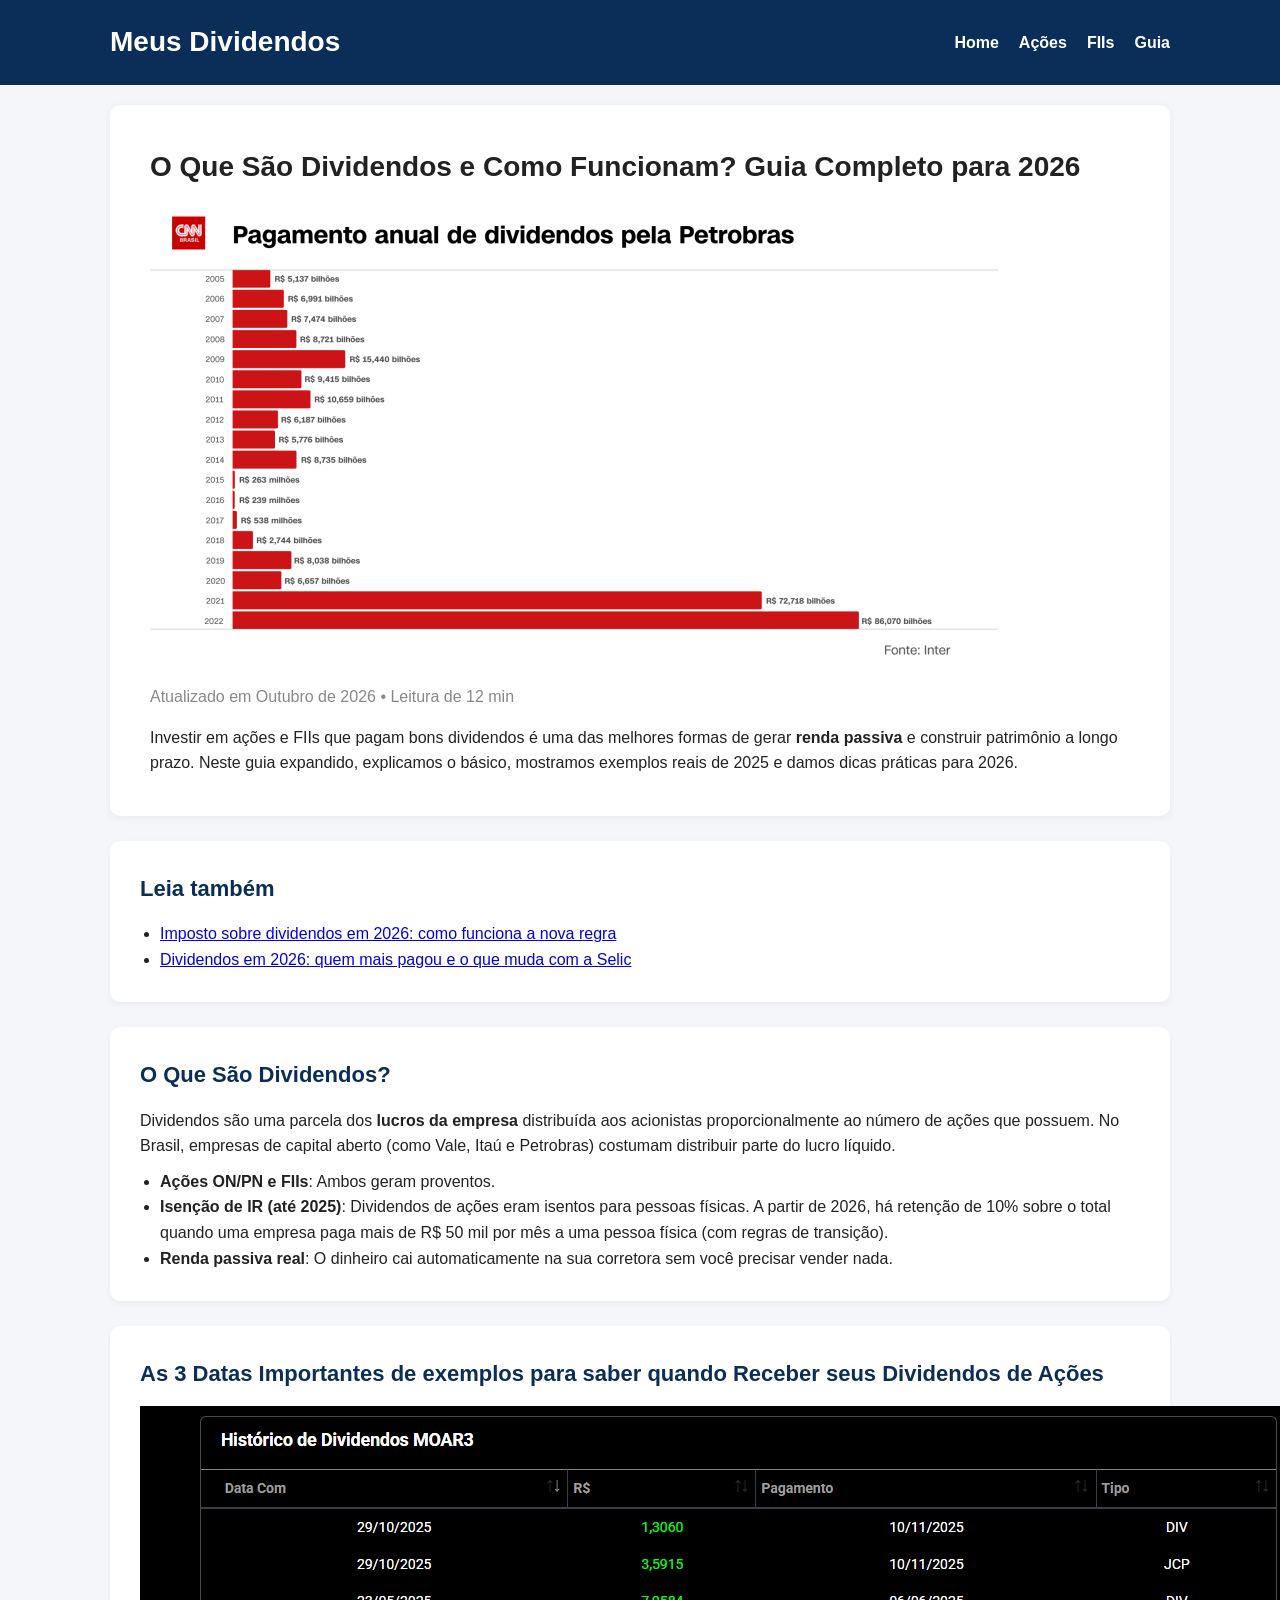
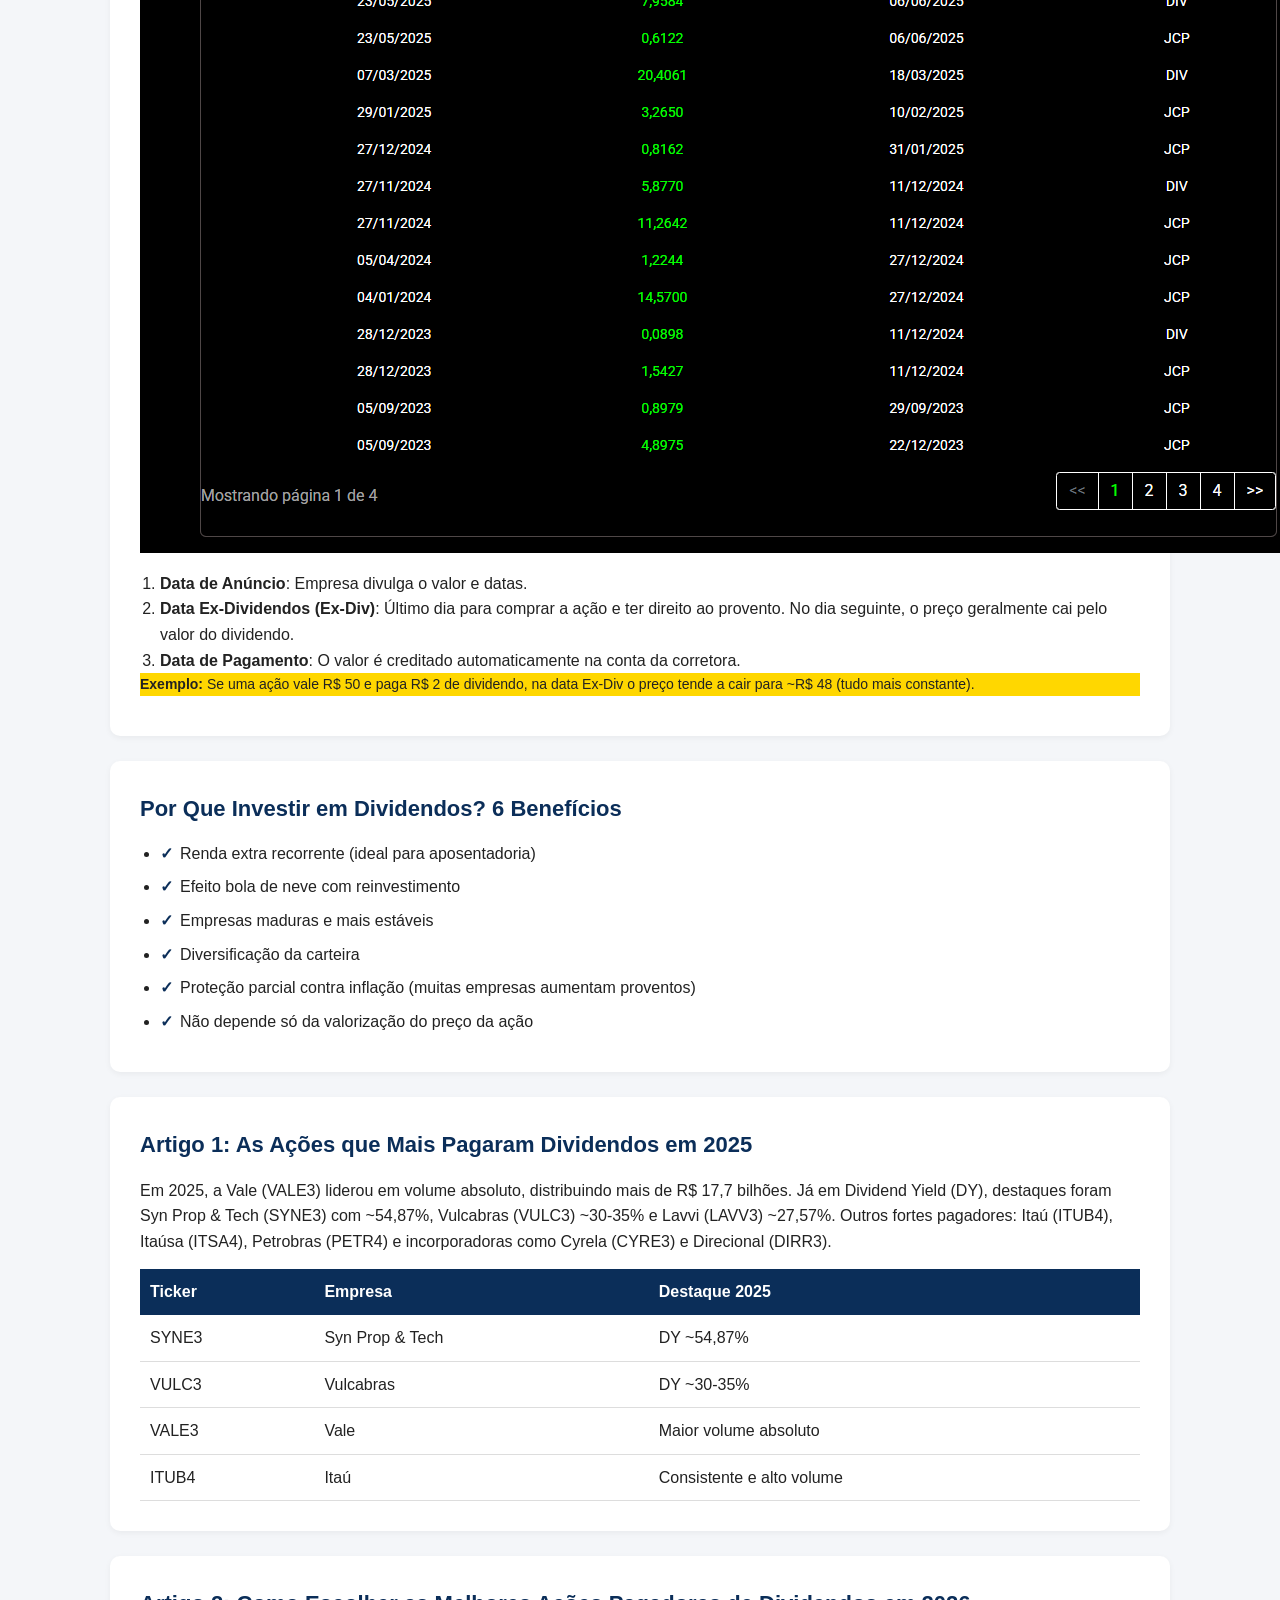
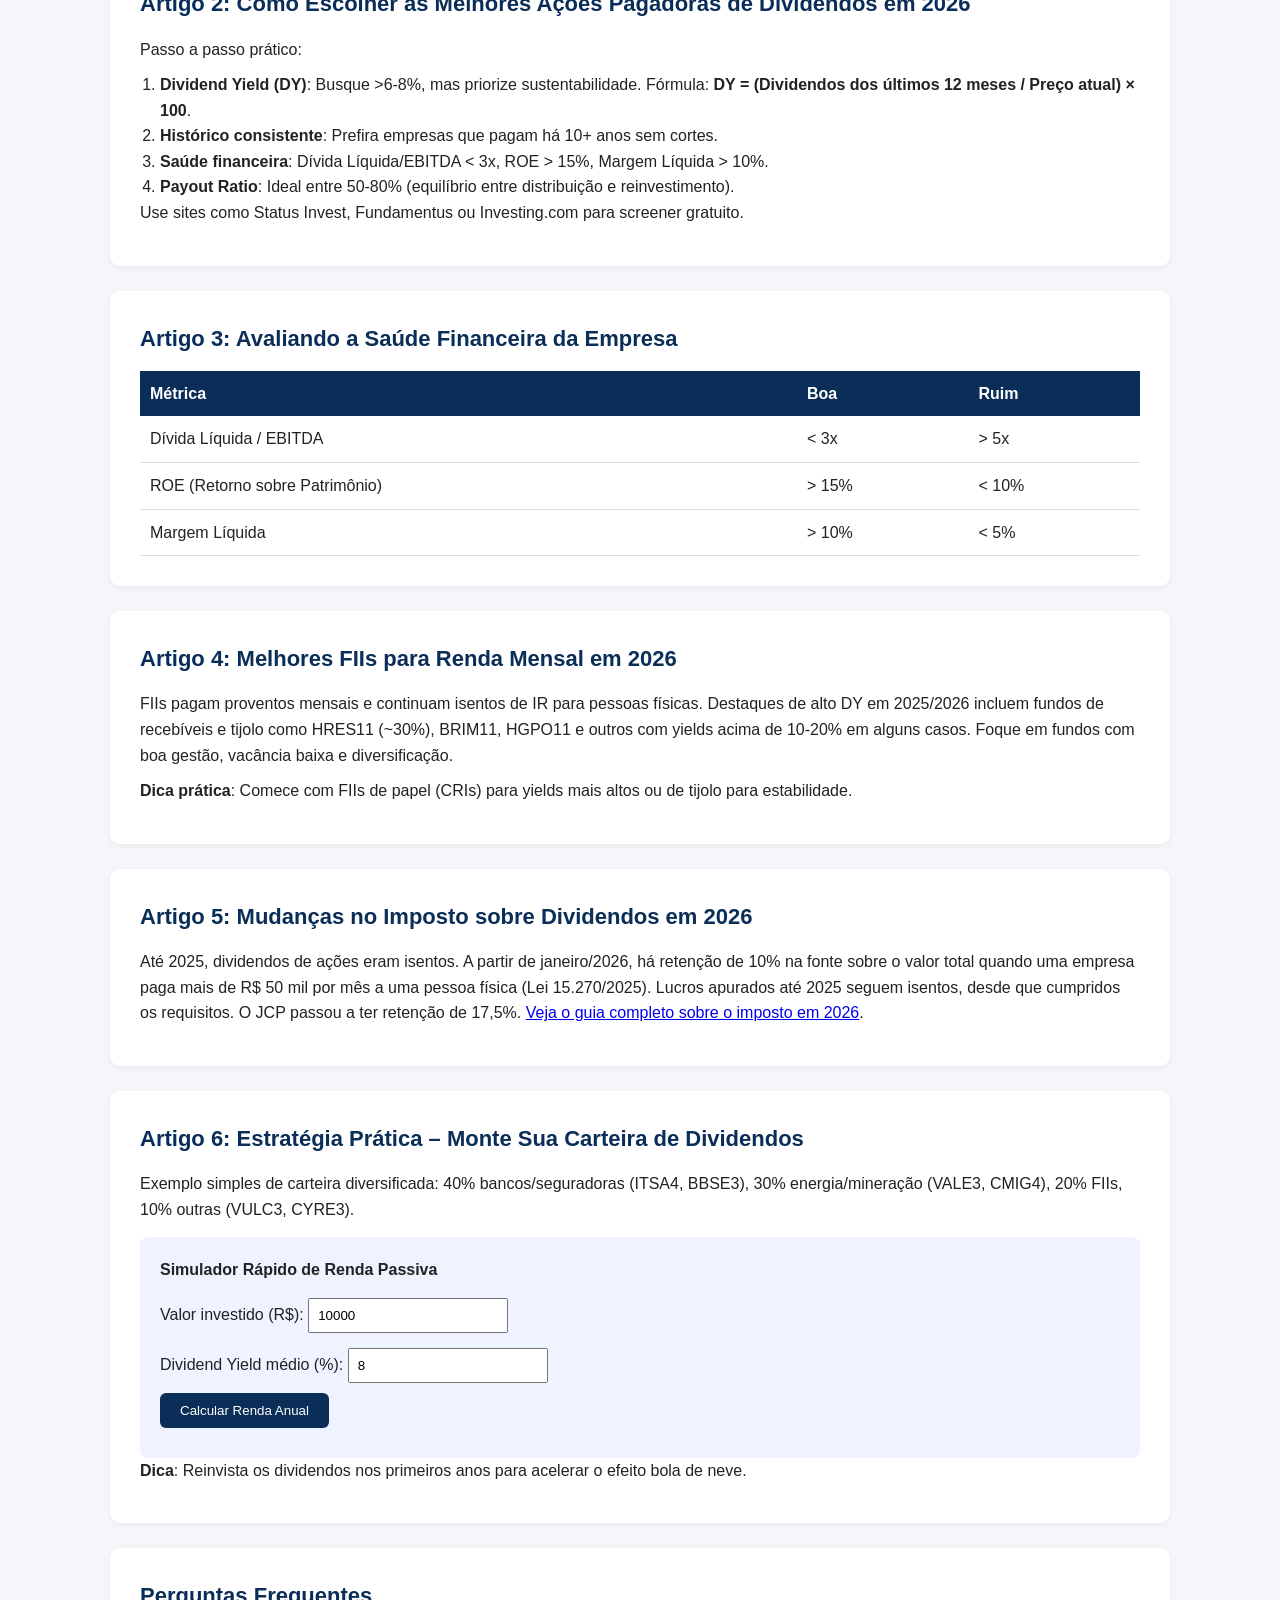
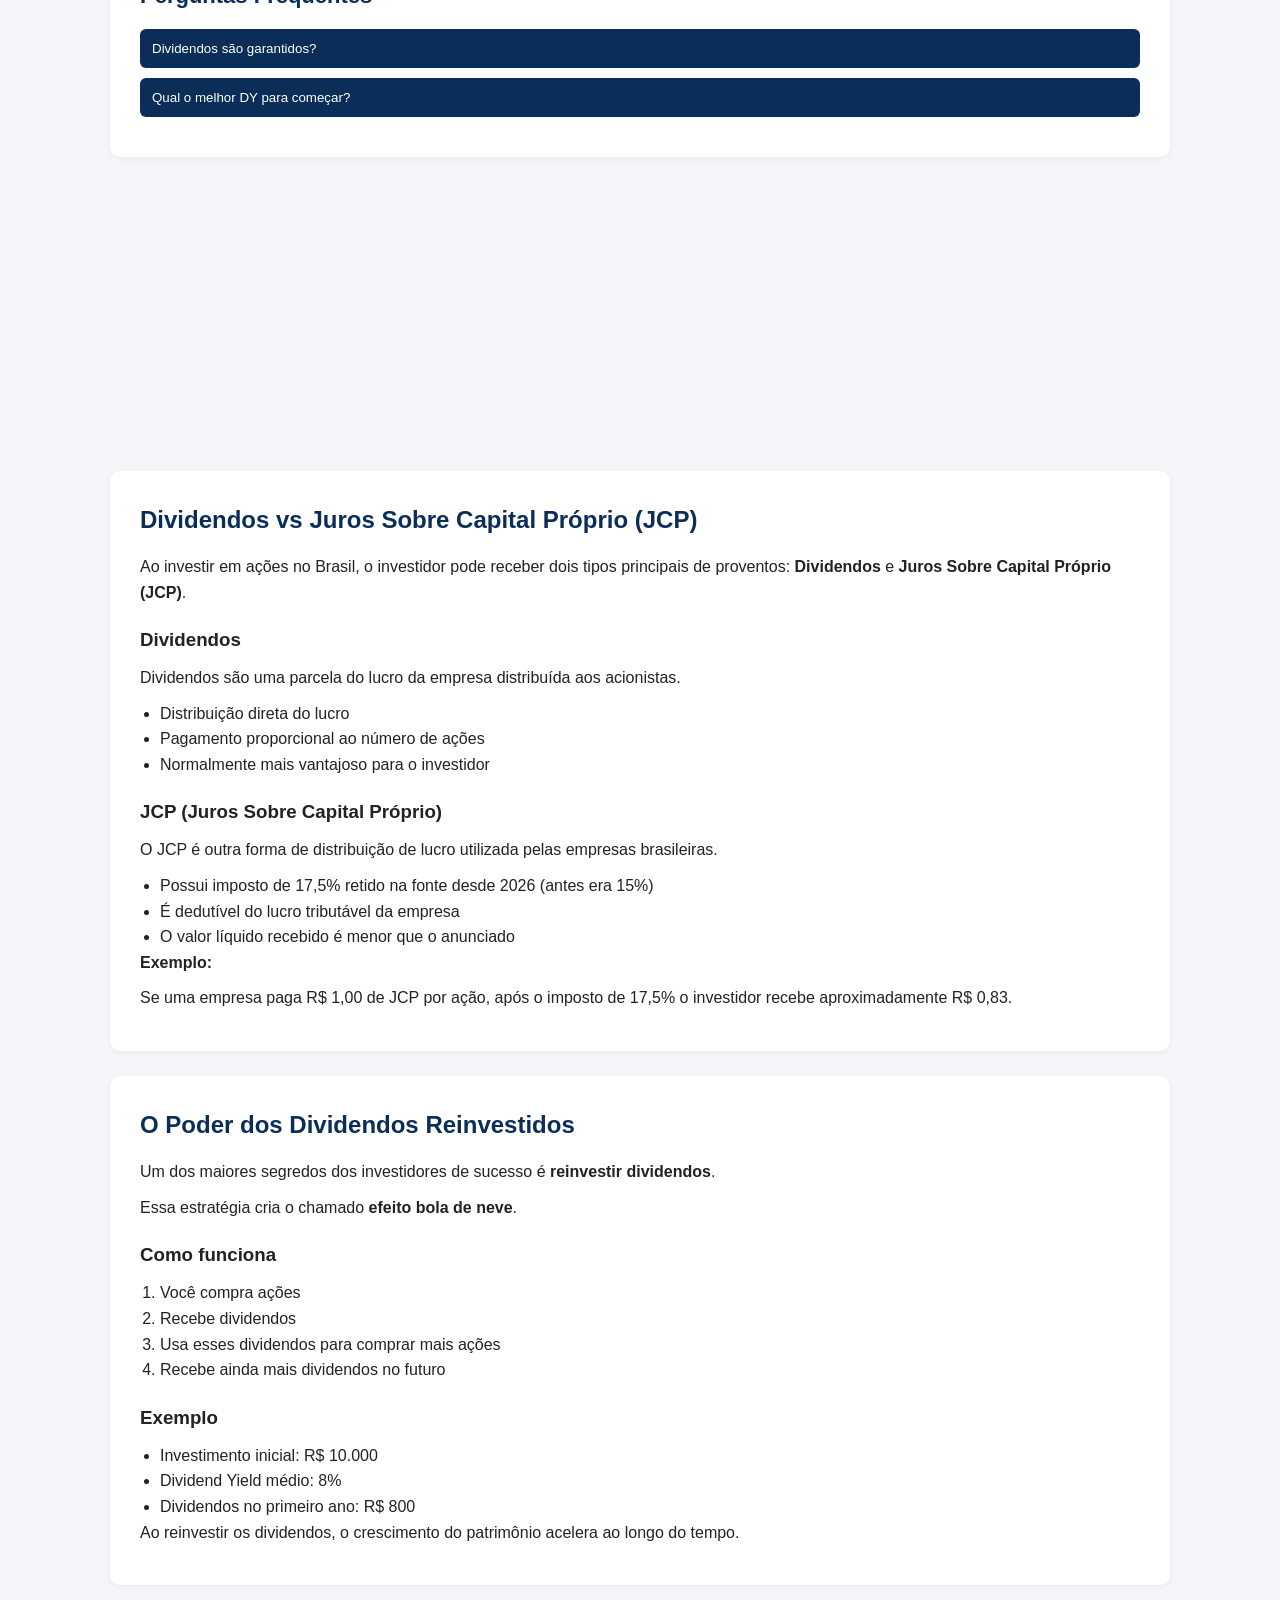
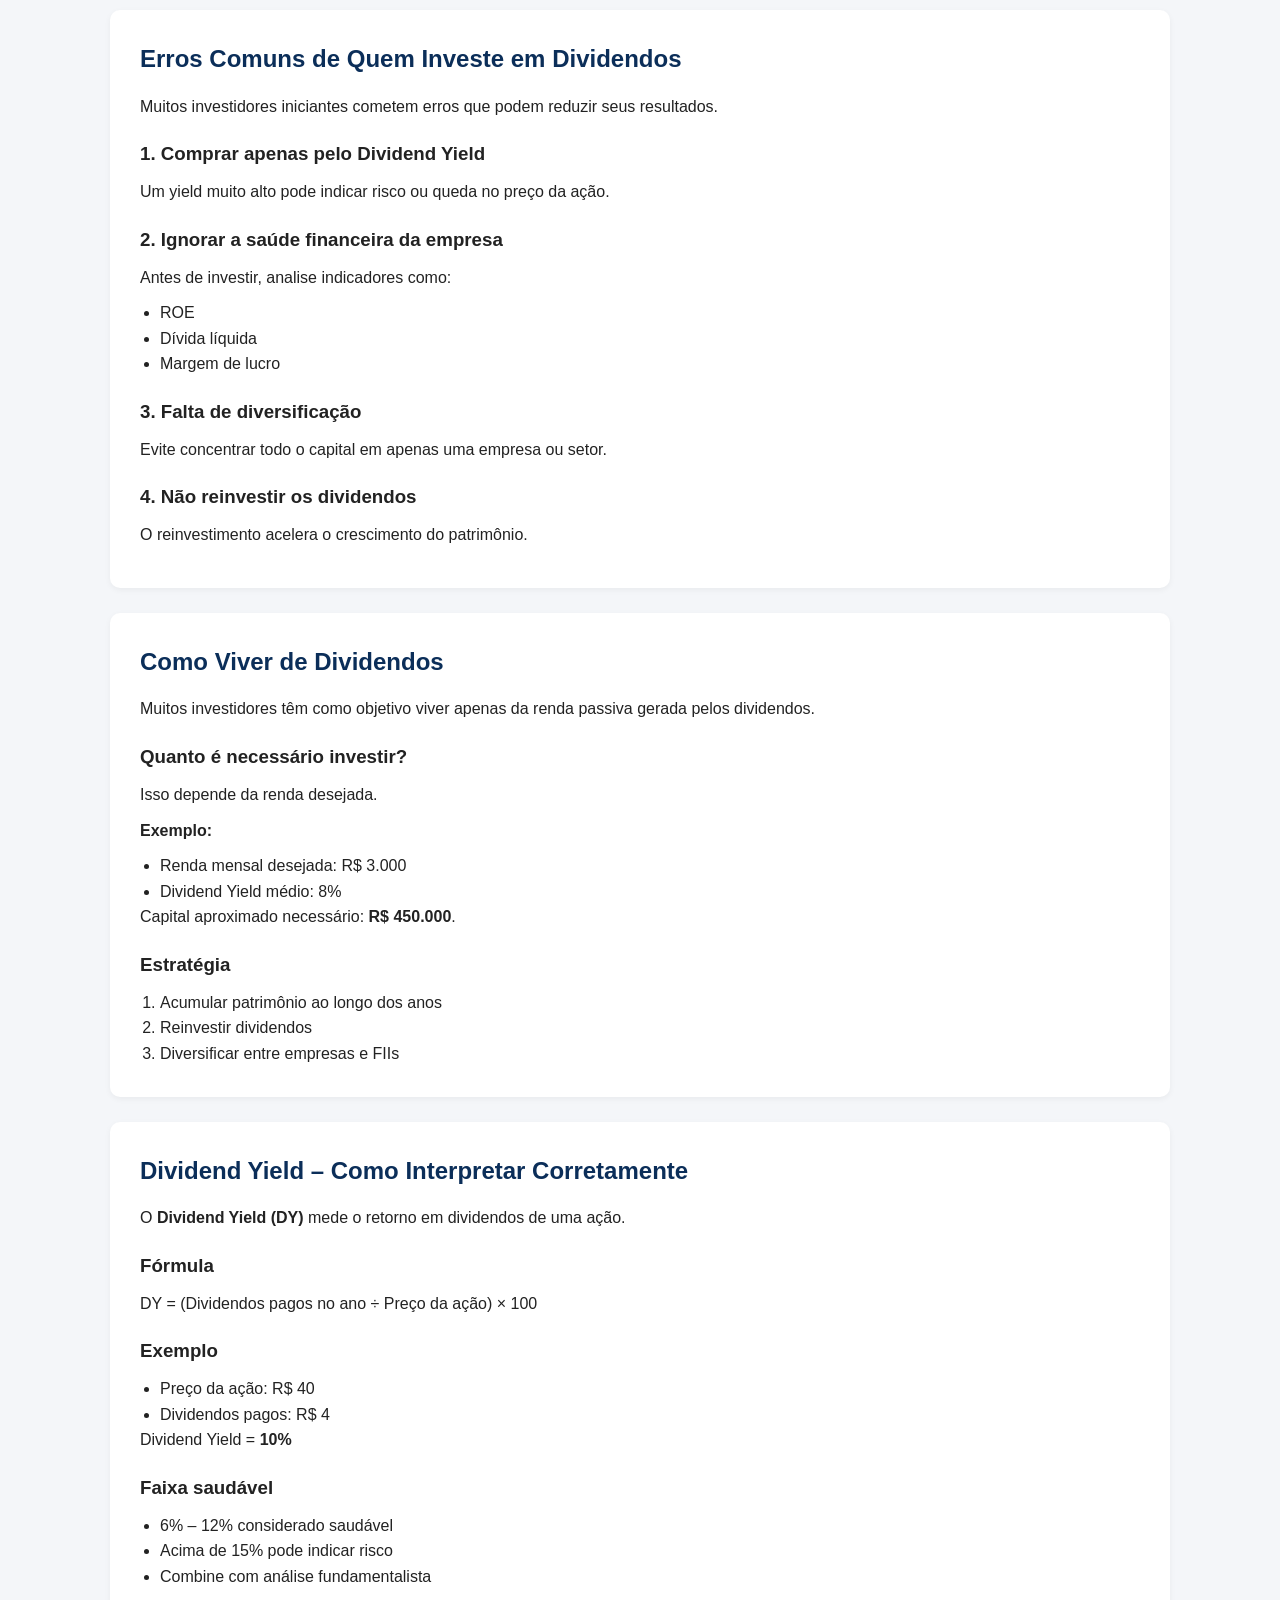
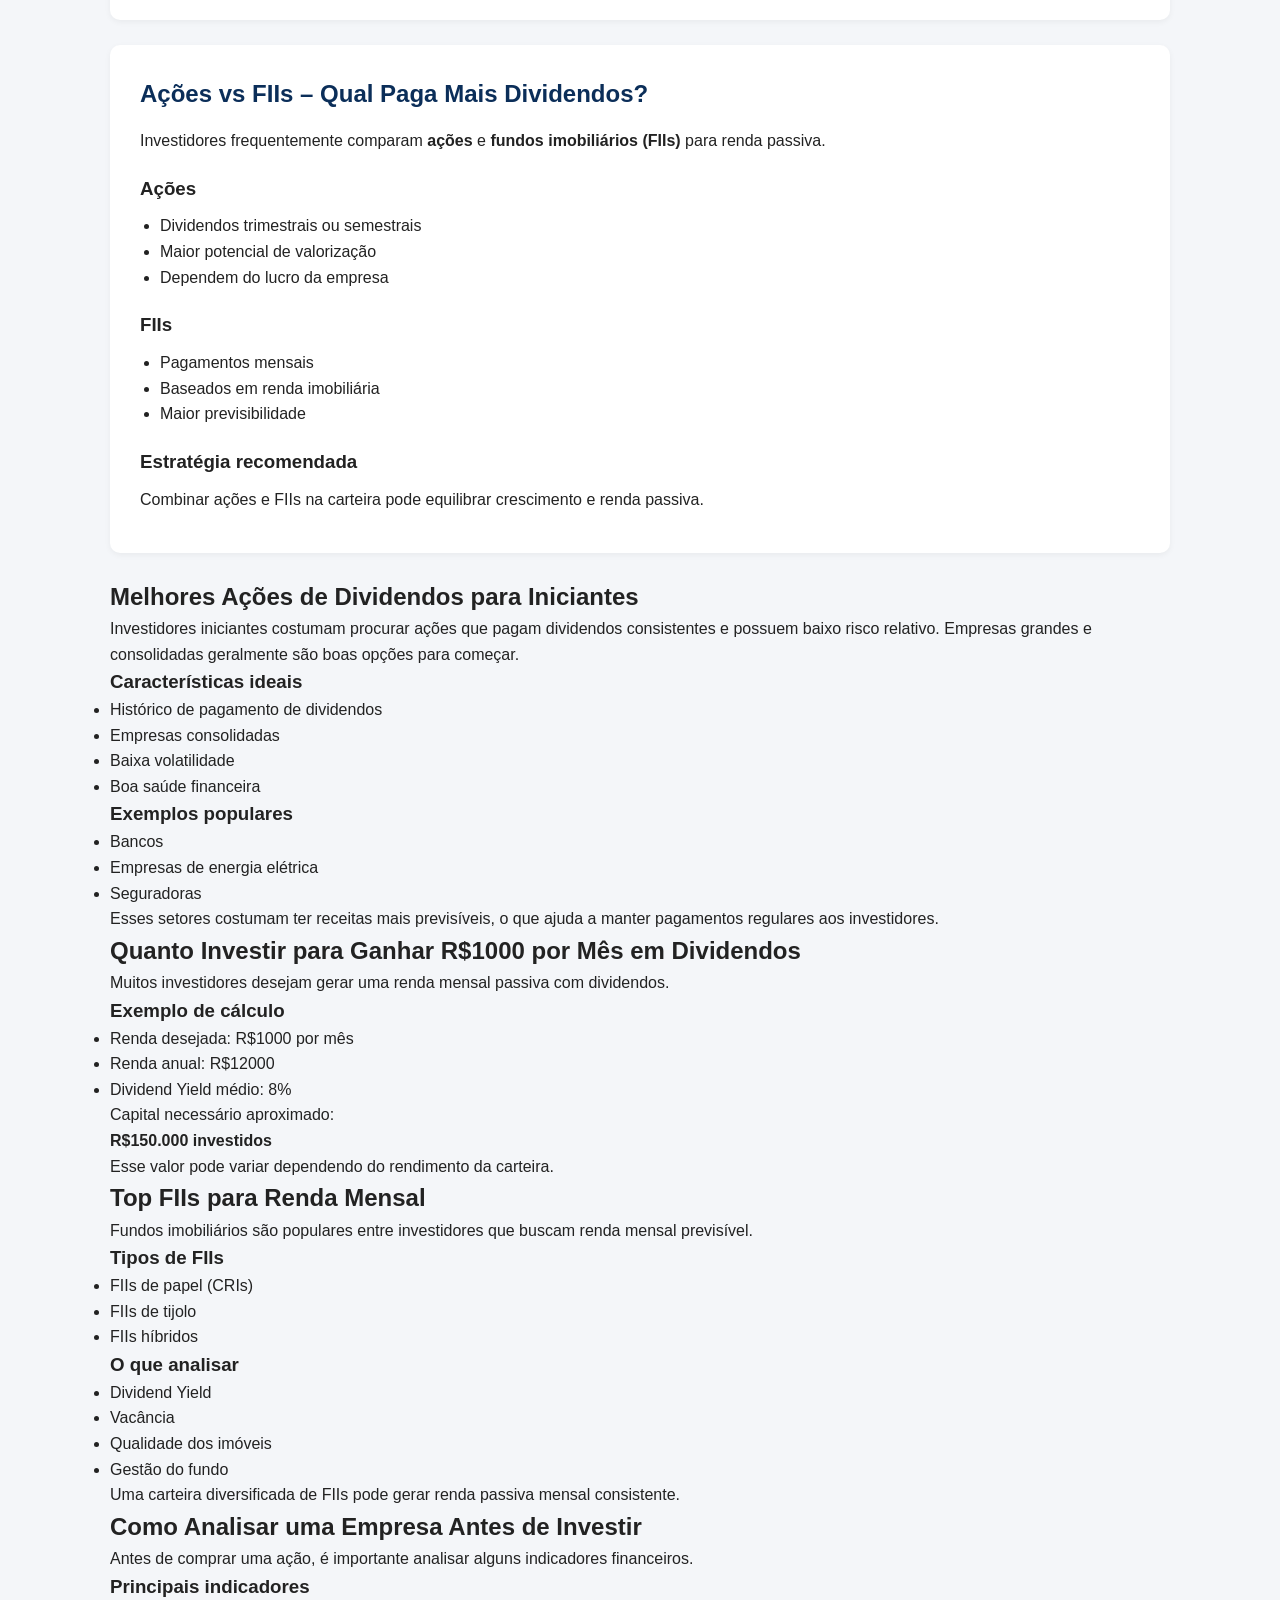
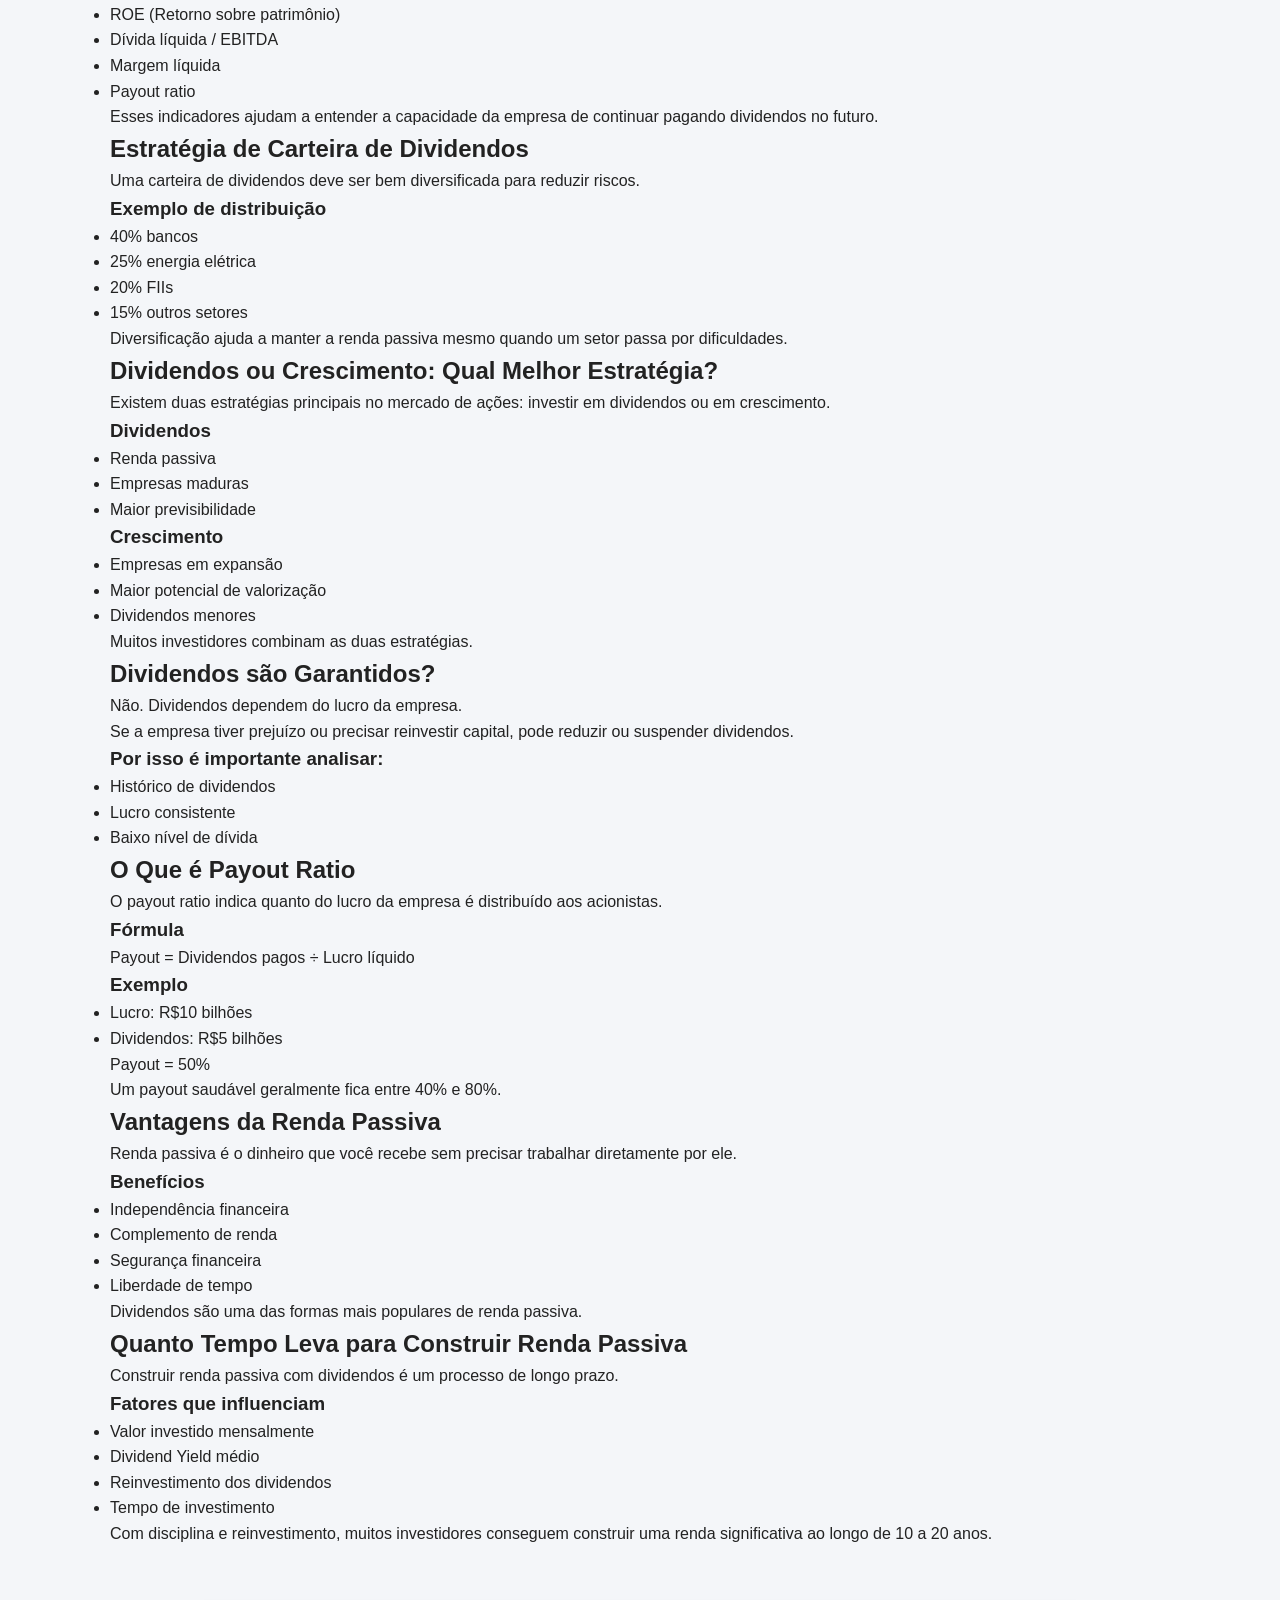
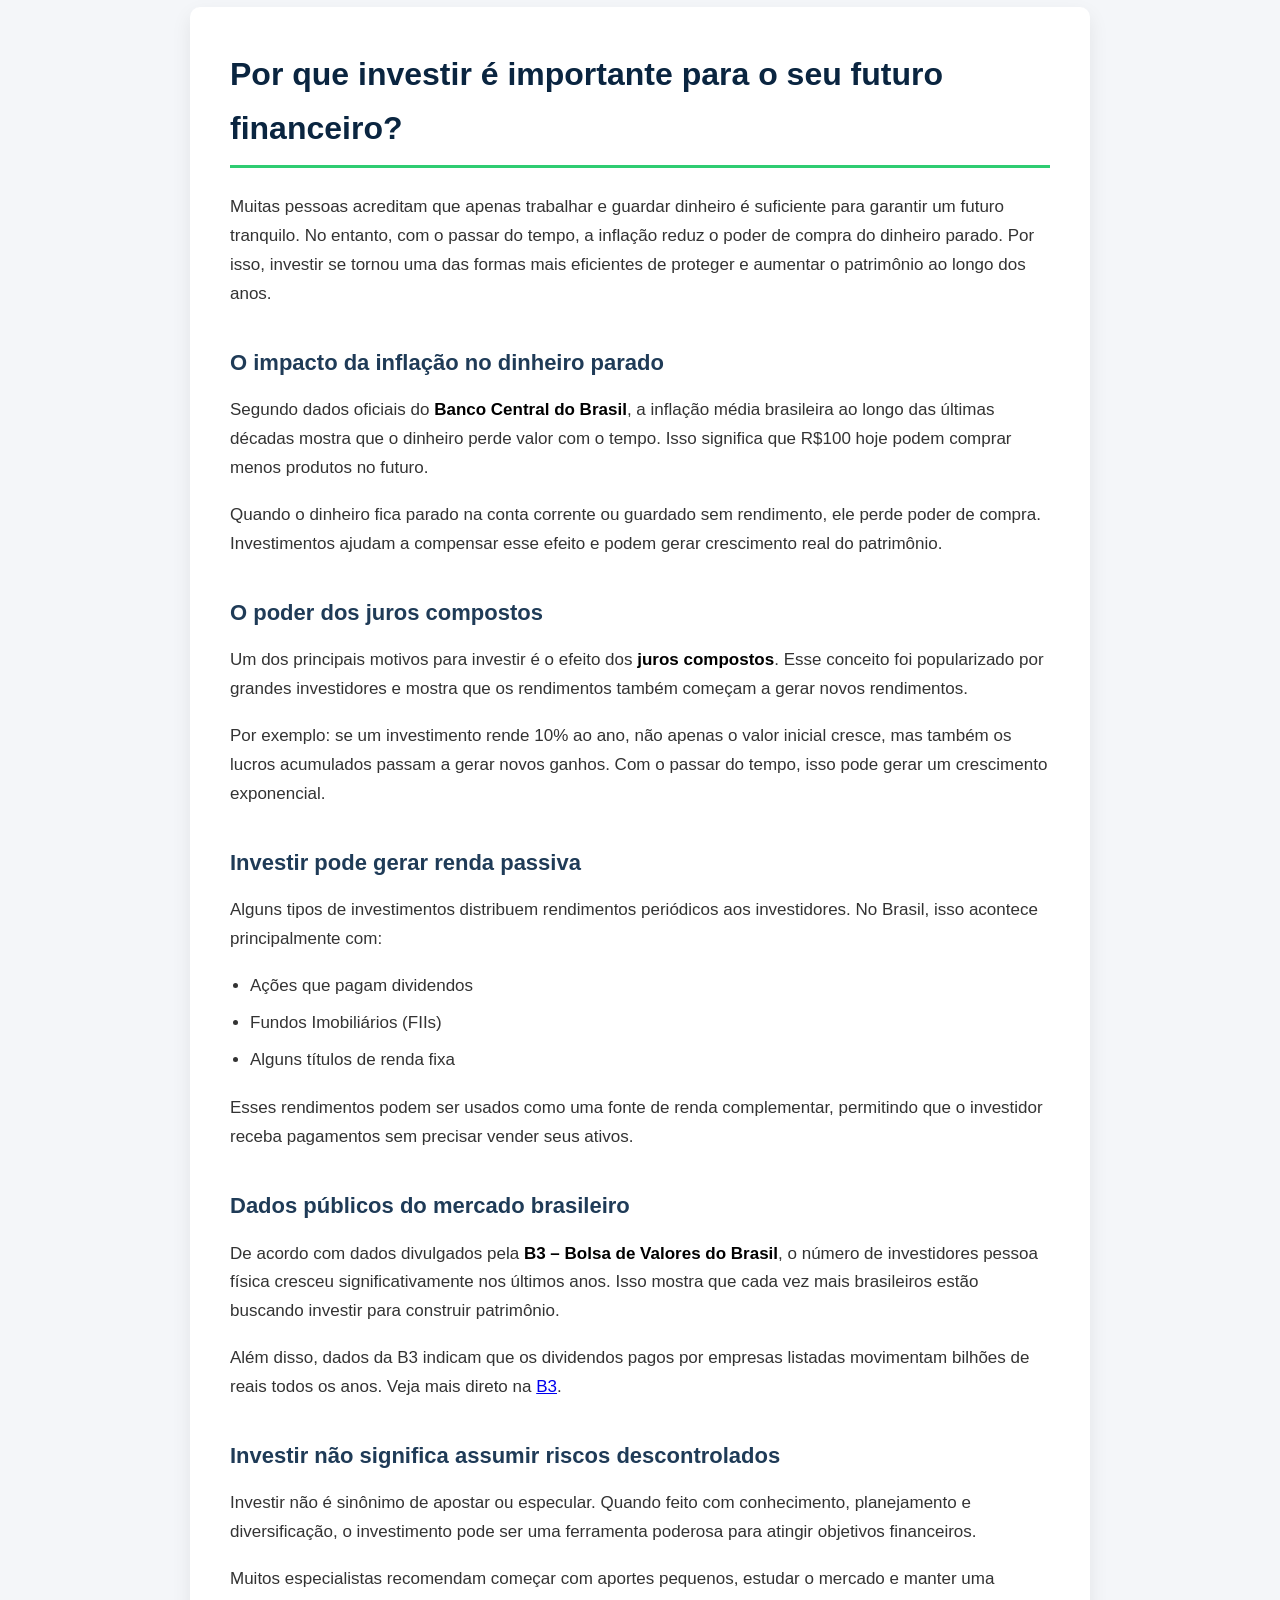
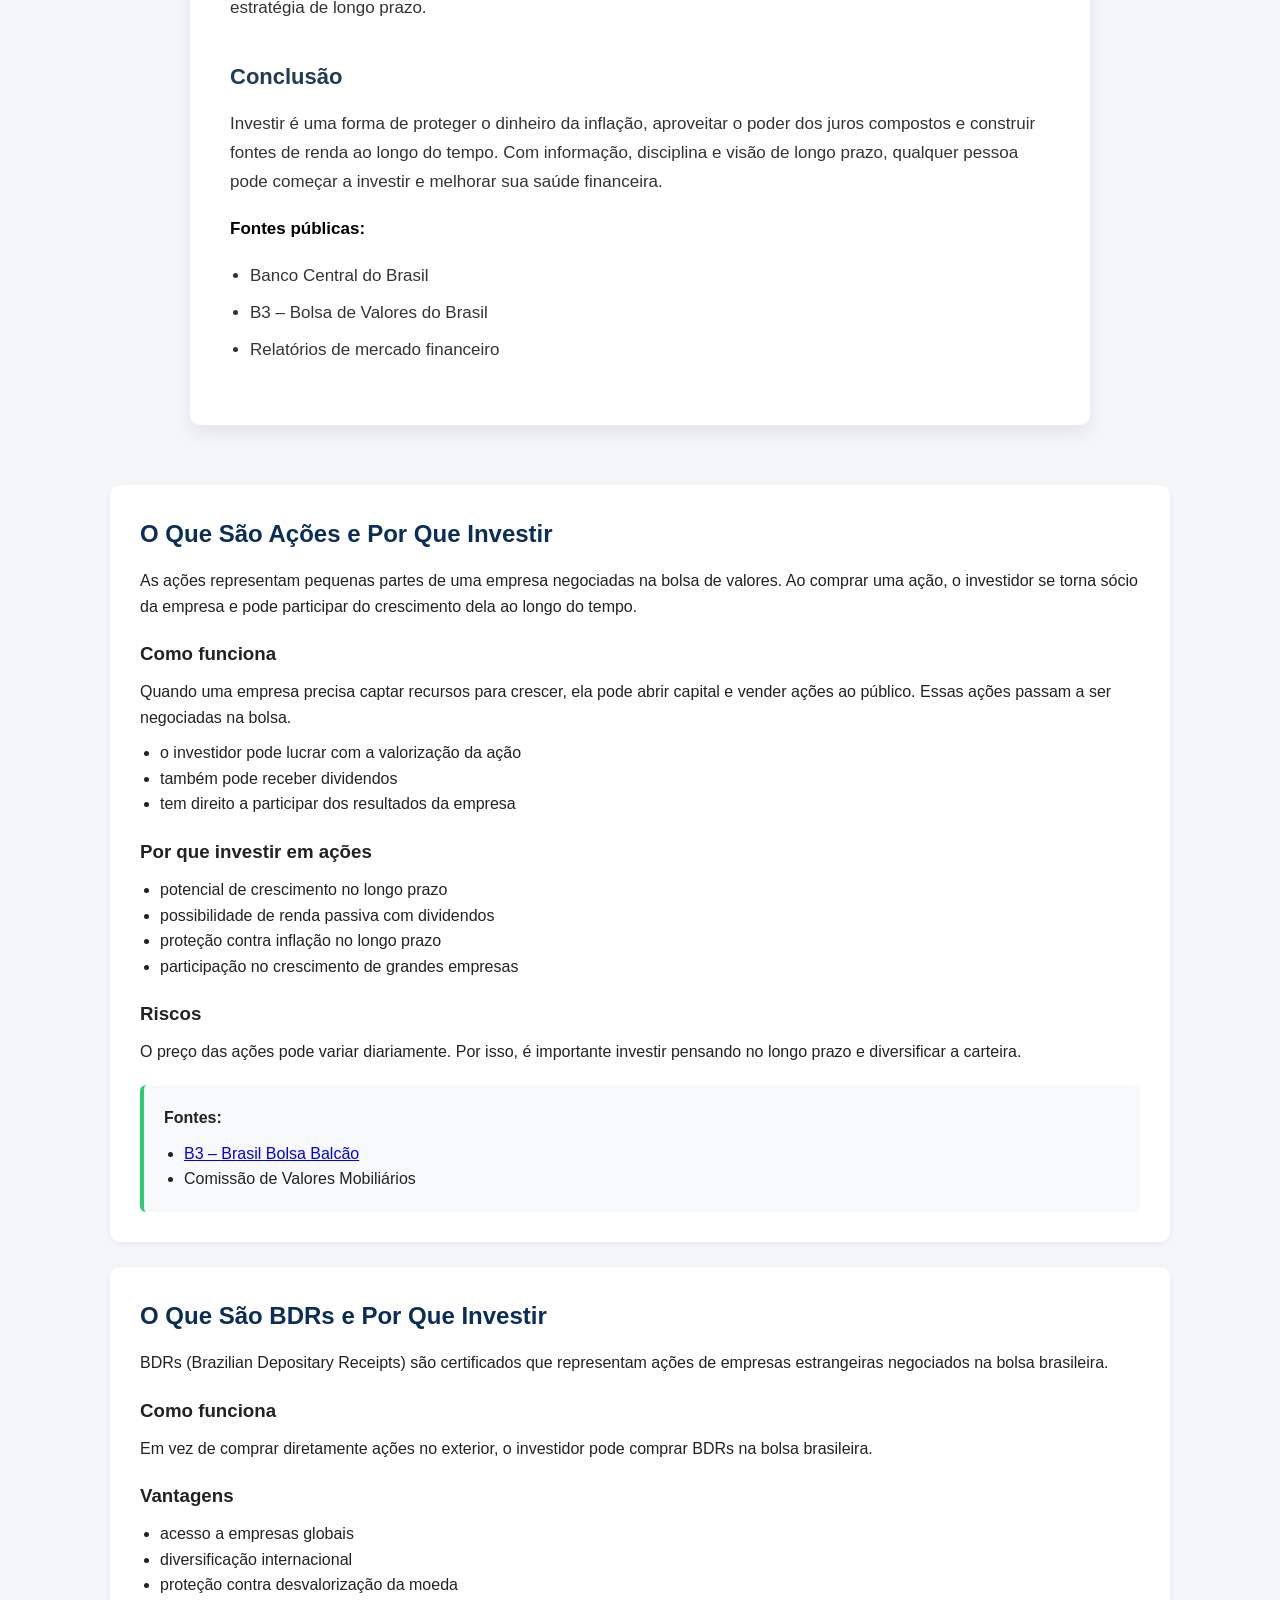
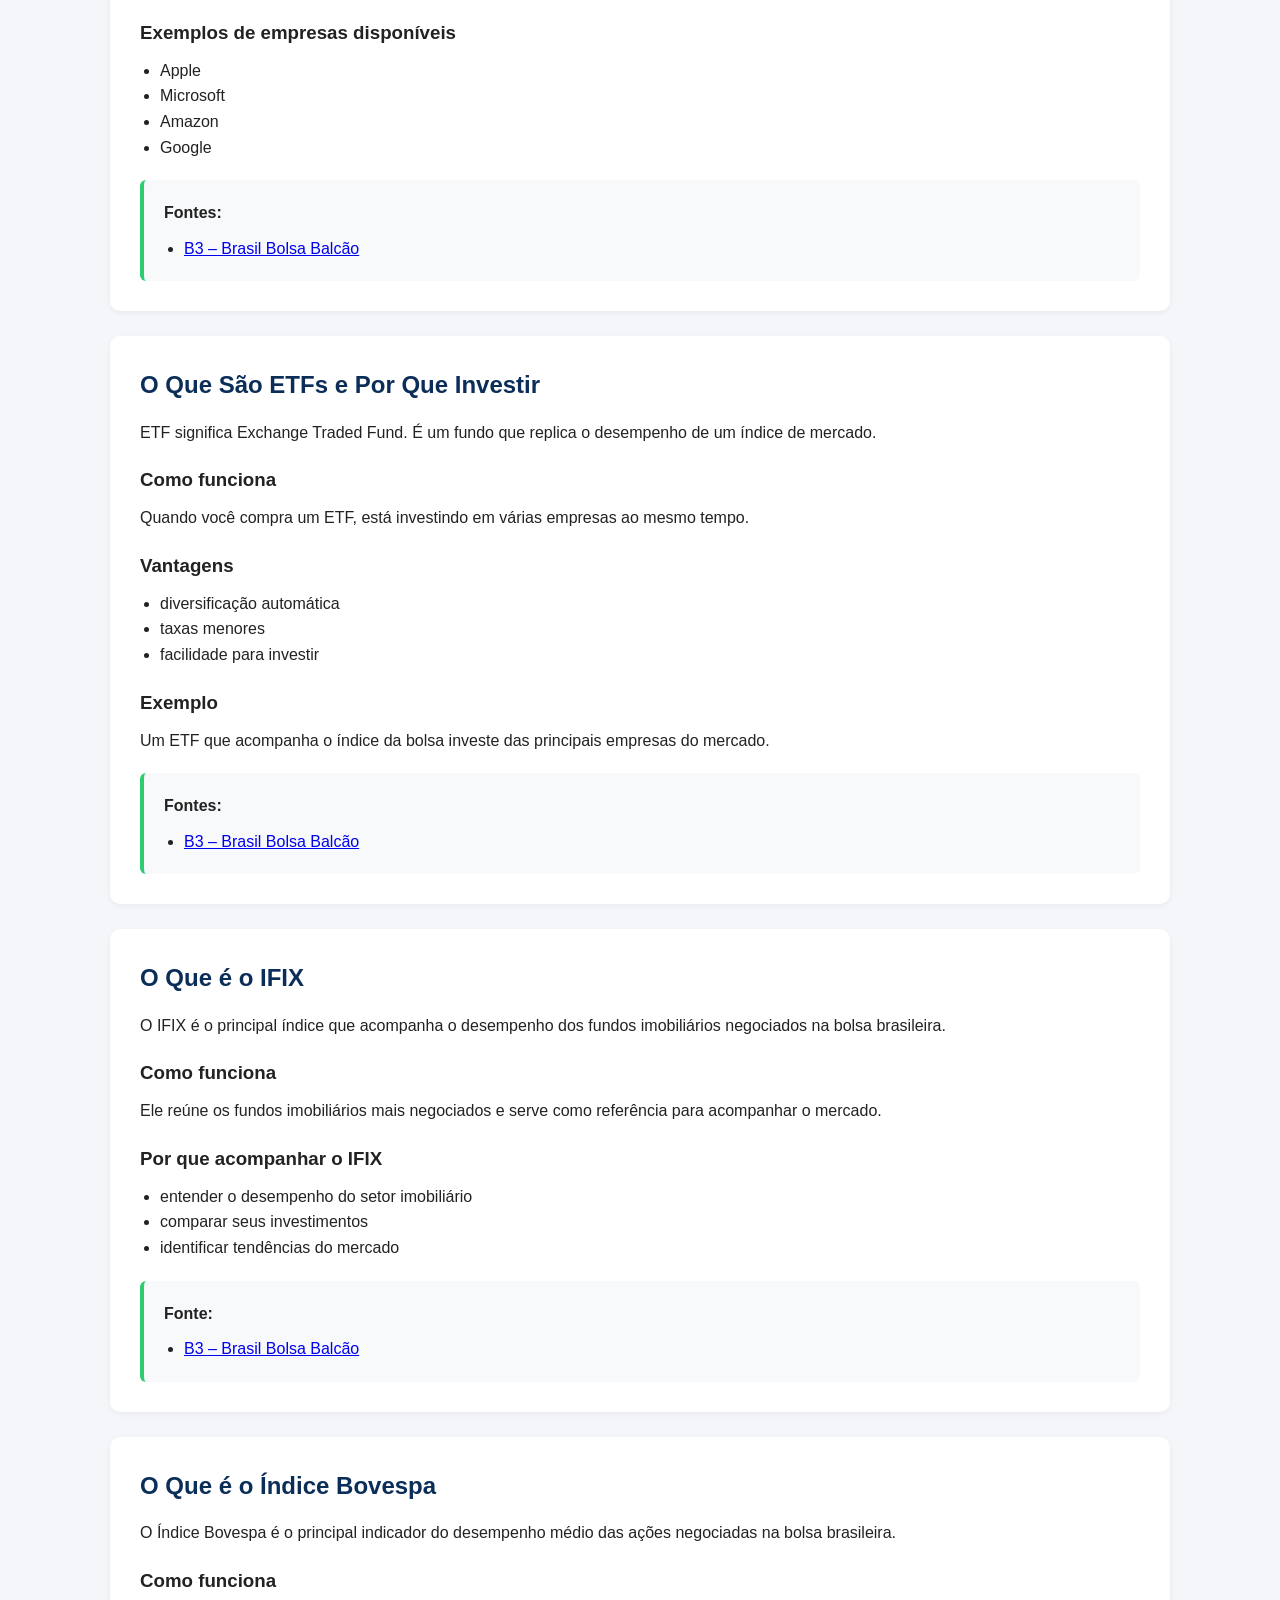
<file: index.html>
<!DOCTYPE html>
<html lang="pt-BR">
<head>
   <meta charset="UTF-8">
    <meta name="viewport" content="width=device-width, initial-scale=1.0">
    <title>Meus Dividendos - Renda Passiva em 2026</title>
    
    <!-- Google AdSense e Estilos -->
    <meta name="google-adsense-account" content="ca-pub-7348272036985298">
    <link rel="stylesheet" href="style.css">
    
    <!-- SEO Padrão -->
    <meta name="description" content="Aprenda como viver de dividendos com ações e FIIs. Guia completo para renda passiva, estratégias, dividend yield e melhores investimentos.">
    <meta name="keywords" content="dividendos, renda passiva, ações que pagam dividendos, FIIs, dividend yield, viver de dividendos, investimentos">
    <meta name="author" content="Meus Dividendos">
    <meta name="msvalidate.01" content="4D5821D907AA6A3585C4A8D109603ECF">
    
    <!-- Open Graph (Sem repetições) -->
    <meta property="og:locale" content="pt_BR">
    <meta property="og:title" content="Meus Dividendos - Guia Completo de Renda Passiva">
    <meta property="og:description" content="Aprenda como gerar renda passiva com ações e fundos imobiliários.">
    <meta property="og:type" content="website">
    <meta property="og:image" content="banner.jpg">
    
    <script async src="https://pagead2.googlesyndication.com/pagead/js/adsbygoogle.js?client=ca-pub-7348272036985298" crossorigin="anonymous"></script>
    <script id="aclib" type="text/javascript" src="//acscdn.com/script/aclib.js"></script>
</head>
<body>
    <header>
        <div class="container">
            <h1>Meus Dividendos</h1>
            <nav>
                <ul>
                    <li><a href="#home">Home</a></li>
                    <li><a href="#acoes">Ações</a></li>
                    <li><a href="#fiis">FIIs</a></li>
                    <li><a href="#guia">Guia</a></li>
                </ul>
                <button class="menu-toggle">☰</button>
            </nav>
        </div>
    </header>

    <main class="container">
        <!-- Hero -->
        <section id="home" class="hero">
            <h2>O Que São Dividendos e Como Funcionam? Guia Completo para 2026</h2>
            <img class="img" src="./Pagamento-anual-de-dividendos-pela-Petrobras-2.webp" alt="Gráfico ilustrativo sobre o pagamento anual de dividendos da Petrobras">
            <p class="date">Atualizado em Outubro de 2026 • Leitura de 12 min</p>
            <p>Investir em ações e FIIs que pagam bons dividendos é uma das melhores formas de gerar <strong>renda passiva</strong> e construir patrimônio a longo prazo. Neste guia expandido, explicamos o básico, mostramos exemplos reais de 2025 e damos dicas práticas para 2026.</p>
        </section>

        <section class="section">
            <h3>Leia também</h3>
            <ul>
                <li><a href="imposto-dividendos-2026.html">Imposto sobre dividendos em 2026: como funciona a nova regra</a></li>
                <li><a href="dividendos-2026-panorama.html">Dividendos em 2026: quem mais pagou e o que muda com a Selic</a></li>
            </ul>
        </section>

        <!-- O que são dividendos -->
        <section class="section" id="guia">
            <h3>O Que São Dividendos?</h3>
            <p>Dividendos são uma parcela dos <strong>lucros da empresa</strong> distribuída aos acionistas proporcionalmente ao número de ações que possuem. No Brasil, empresas de capital aberto (como Vale, Itaú e Petrobras) costumam distribuir parte do lucro líquido.</p>
            <ul>
                <li><strong>Ações ON/PN e FIIs</strong>: Ambos geram proventos.</li>
                <li><strong>Isenção de IR (até 2025)</strong>: Dividendos de ações eram isentos para pessoas físicas. A partir de 2026, há retenção de 10% sobre o total quando uma empresa paga mais de R$ 50 mil por mês a uma pessoa física (com regras de transição).</li>
                <li><strong>Renda passiva real</strong>: O dinheiro cai automaticamente na sua corretora sem você precisar vender nada.</li>
            </ul>
        </section>

        <!-- Datas importantes -->
        <section class="section">
            <h3>As 3 Datas Importantes de exemplos para saber quando Receber seus Dividendos de Ações</h3>
            <img class="img" src="./Screenshot_3.png" alt="Infográfico do Calendário de Dividendos explicando data de anúncio, data ex e data de pagamento">
            <ol>
                <li><strong>Data de Anúncio</strong>: Empresa divulga o valor e datas.</li>
                <li><strong>Data Ex-Dividendos (Ex-Div)</strong>: Último dia para comprar a ação e ter direito ao provento. No dia seguinte, o preço geralmente cai pelo valor do dividendo.</li>
                <li><strong>Data de Pagamento</strong>: O valor é creditado automaticamente na conta da corretora.</li>
            </ol>
            <p class="exemplo"><strong>Exemplo:</strong> Se uma ação vale R$ 50 e paga R$ 2 de dividendo, na data Ex-Div o preço tende a cair para ~R$ 48 (tudo mais constante).</p>
        </section>

        <!-- Benefícios -->
        <section class="section">
            <h3>Por Que Investir em Dividendos? 6 Benefícios</h3>
            <ul class="benefits">
                <li>Renda extra recorrente (ideal para aposentadoria)</li>
                <li>Efeito bola de neve com reinvestimento</li>
                <li>Empresas maduras e mais estáveis</li>
                <li>Diversificação da carteira</li>
                <li>Proteção parcial contra inflação (muitas empresas aumentam proventos)</li>
                <li>Não depende só da valorização do preço da ação</li>
            </ul>
        </section>

        <!-- Artigo 1: Top Ações 2025 -->
        <section class="section article" id="acoes">
            <h3>Artigo 1: As Ações que Mais Pagaram Dividendos em 2025</h3>
            <p>Em 2025, a Vale (VALE3) liderou em volume absoluto, distribuindo mais de R$ 17,7 bilhões. Já em Dividend Yield (DY), destaques foram Syn Prop & Tech (SYNE3) com ~54,87%, Vulcabras (VULC3) ~30-35% e Lavvi (LAVV3) ~27,57%. Outros fortes pagadores: Itaú (ITUB4), Itaúsa (ITSA4), Petrobras (PETR4) e incorporadoras como Cyrela (CYRE3) e Direcional (DIRR3).</p>
            <table>
                <thead>
                    <tr>
                        <th>Ticker</th>
                        <th>Empresa</th>
                        <th>Destaque 2025</th>
                    </tr>
                </thead>
                <tbody>
                    <tr><td>SYNE3</td><td>Syn Prop & Tech</td><td>DY ~54,87%</td></tr>
                    <tr><td>VULC3</td><td>Vulcabras</td><td>DY ~30-35%</td></tr>
                    <tr><td>VALE3</td><td>Vale</td><td>Maior volume absoluto</td></tr>
                    <tr><td>ITUB4</td><td>Itaú</td><td>Consistente e alto volume</td></tr>
                </tbody>
            </table>
        </section>

        <!-- Artigo 2: Como escolher boas pagadoras -->
        <section class="section article">
            <h3>Artigo 2: Como Escolher as Melhores Ações Pagadoras de Dividendos em 2026</h3>
            <p>Passo a passo prático:</p>
            <ol>
                <li><strong>Dividend Yield (DY)</strong>: Busque >6-8%, mas priorize sustentabilidade. Fórmula: <strong>DY = (Dividendos dos últimos 12 meses / Preço atual) × 100</strong>.</li>
                <li><strong>Histórico consistente</strong>: Prefira empresas que pagam há 10+ anos sem cortes.</li>
                <li><strong>Saúde financeira</strong>: Dívida Líquida/EBITDA &lt; 3x, ROE &gt; 15%, Margem Líquida &gt; 10%.</li>
                <li><strong>Payout Ratio</strong>: Ideal entre 50-80% (equilíbrio entre distribuição e reinvestimento).</li>
            </ol>
            <p>Use sites como Status Invest, Fundamentus ou Investing.com para screener gratuito.</p>
        </section>

        <!-- Artigo 3: Tabela de métricas -->
        <section class="section article">
            <h3>Artigo 3: Avaliando a Saúde Financeira da Empresa</h3>
            <table>
                <thead>
                    <tr>
                        <th>Métrica</th>
                        <th>Boa</th>
                        <th>Ruim</th>
                    </tr>
                </thead>
                <tbody>
                    <tr><td>Dívida Líquida / EBITDA</td><td>&lt; 3x</td><td>&gt; 5x</td></tr>
                    <tr><td>ROE (Retorno sobre Patrimônio)</td><td>&gt; 15%</td><td>&lt; 10%</td></tr>
                    <tr><td>Margem Líquida</td><td>&gt; 10%</td><td>&lt; 5%</td></tr>
                </tbody>
            </table>
        </section>

        <!-- Artigo 4: Top FIIs -->
        <section class="section article" id="fiis">
            <h3>Artigo 4: Melhores FIIs para Renda Mensal em 2026</h3>
            <p>FIIs pagam proventos mensais e continuam isentos de IR para pessoas físicas. Destaques de alto DY em 2025/2026 incluem fundos de recebíveis e tijolo como HRES11 (~30%), BRIM11, HGPO11 e outros com yields acima de 10-20% em alguns casos. Foque em fundos com boa gestão, vacância baixa e diversificação.</p>
            <p><strong>Dica prática</strong>: Comece com FIIs de papel (CRIs) para yields mais altos ou de tijolo para estabilidade.</p>
        </section>

        <!-- Artigo 5: Imposto de Renda 2026 -->
        <section class="section article">
            <h3>Artigo 5: Mudanças no Imposto sobre Dividendos em 2026</h3>
            <p>Até 2025, dividendos de ações eram isentos. A partir de janeiro/2026, há retenção de 10% na fonte sobre o valor total quando uma empresa paga mais de R$ 50 mil por mês a uma pessoa física (Lei 15.270/2025). Lucros apurados até 2025 seguem isentos, desde que cumpridos os requisitos. O JCP passou a ter retenção de 17,5%. <a href="imposto-dividendos-2026.html">Veja o guia completo sobre o imposto em 2026</a>.</p>
        </section>

        <!-- Artigo 6: Estratégia prática + simulador -->
        <section class="section article">
            <h3>Artigo 6: Estratégia Prática – Monte Sua Carteira de Dividendos</h3>
            <p>Exemplo simples de carteira diversificada: 40% bancos/seguradoras (ITSA4, BBSE3), 30% energia/mineração (VALE3, CMIG4), 20% FIIs, 10% outras (VULC3, CYRE3).</p>
            <div class="simulator">
                <h4>Simulador Rápido de Renda Passiva</h4>
                <label>Valor investido (R$): <input type="number" id="invest" value="10000"></label><br>
                <label>Dividend Yield médio (%): <input type="number" id="yield" value="8" step="0.1"></label><br>
                <button onclick="calcularDiv()">Calcular Renda Anual</button>
                <p id="resultado"></p>
            </div>
            <p><strong>Dica</strong>: Reinvista os dividendos nos primeiros anos para acelerar o efeito bola de neve.</p>
        </section>

        <!-- FAQs com accordion -->
        <section class="section">
            <h3>Perguntas Frequentes</h3>
            <div class="faq">
                <button class="faq-question">Dividendos são garantidos?</button>
                <div class="faq-answer">Não. Depende dos lucros da empresa. Empresas sólidas cortam menos, mas nunca é 100% garantido.</div>
            </div>
            <div class="faq">
                <button class="faq-question">Qual o melhor DY para começar?</button>
                <div class="faq-answer">Acima de 6-8% com payout sustentável. Evite yields muito altos (&gt;15-20%) sem análise, pois podem indicar risco.</div>
            </div>
        </section>

        <!-- Banner Adcash 300x250 (espaço reservado para a página não pular ao carregar o anúncio) -->
        <section aria-label="Publicidade">
            <div style="display:flex; justify-content:center; align-items:center; min-height:250px; margin:32px auto;">
                <div>
                    <script type="text/javascript">
                        aclib.runBanner({
                            zoneId: '12330430',
                        });
                    </script>
                </div>
            </div>
        </section>

        <section class="artigos">
            <h2>Dividendos vs Juros Sobre Capital Próprio (JCP)</h2>
            <p>Ao investir em ações no Brasil, o investidor pode receber dois tipos principais de proventos: <strong>Dividendos</strong> e <strong>Juros Sobre Capital Próprio (JCP)</strong>.</p>
            <h3>Dividendos</h3>
            <p>Dividendos são uma parcela do lucro da empresa distribuída aos acionistas.</p>
            <ul>
                <li>Distribuição direta do lucro</li>
                <li>Pagamento proporcional ao número de ações</li>
                <li>Normalmente mais vantajoso para o investidor</li>
            </ul>
            <h3>JCP (Juros Sobre Capital Próprio)</h3>
            <p>O JCP é outra forma de distribuição de lucro utilizada pelas empresas brasileiras.</p>
            <ul>
                <li>Possui imposto de 17,5% retido na fonte desde 2026 (antes era 15%)</li>
                <li>É dedutível do lucro tributável da empresa</li>
                <li>O valor líquido recebido é menor que o anunciado</li>
            </ul>
            <p><strong>Exemplo:</strong></p>
            <p>Se uma empresa paga R$ 1,00 de JCP por ação, após o imposto de 17,5% o investidor recebe aproximadamente R$ 0,83.</p>
        </section>

        <section class="artigos">
            <h2 class="pd">O Poder dos Dividendos Reinvestidos</h2>
            <p>Um dos maiores segredos dos investidores de sucesso é <strong>reinvestir dividendos</strong>.</p>
            <p>Essa estratégia cria o chamado <strong>efeito bola de neve</strong>.</p>
            <h3>Como funciona</h3>
            <ol>
                <li>Você compra ações</li>
                <li>Recebe dividendos</li>
                <li>Usa esses dividendos para comprar mais ações</li>
                <li>Recebe ainda mais dividendos no futuro</li>
            </ol>
            <h3>Exemplo</h3>
            <ul>
                <li>Investimento inicial: R$ 10.000</li>
                <li>Dividend Yield médio: 8%</li>
                <li>Dividendos no primeiro ano: R$ 800</li>
            </ul>
            <p>Ao reinvestir os dividendos, o crescimento do patrimônio acelera ao longo do tempo.</p>
        </section>

        <section class="artigos">
            <h2 class="rr">Erros Comuns de Quem Investe em Dividendos</h2>
            <p>Muitos investidores iniciantes cometem erros que podem reduzir seus resultados.</p>
            <h3>1. Comprar apenas pelo Dividend Yield</h3>
            <p>Um yield muito alto pode indicar risco ou queda no preço da ação.</p>
            <h3>2. Ignorar a saúde financeira da empresa</h3>
            <p>Antes de investir, analise indicadores como:</p>
            <ul>
                <li>ROE</li>
                <li>Dívida líquida</li>
                <li>Margem de lucro</li>
            </ul>
            <h3>3. Falta de diversificação</h3>
            <p>Evite concentrar todo o capital em apenas uma empresa ou setor.</p>
            <h3>4. Não reinvestir os dividendos</h3>
            <p>O reinvestimento acelera o crescimento do patrimônio.</p>
        </section>

        <section class="artigos">
            <h2>Como Viver de Dividendos</h2>
            <p>Muitos investidores têm como objetivo viver apenas da renda passiva gerada pelos dividendos.</p>
            <h3>Quanto é necessário investir?</h3>
            <p>Isso depende da renda desejada.</p>
            <p><strong>Exemplo:</strong></p>
            <ul class="lista">
                <li>Renda mensal desejada: R$ 3.000</li>
                <li>Dividend Yield médio: 8%</li>
            </ul>
            <p class="cap">Capital aproximado necessário: <strong>R$ 450.000</strong>.</p>
            <h3>Estratégia</h3>
            <ol>
                <li>Acumular patrimônio ao longo dos anos</li>
                <li>Reinvestir dividendos</li>
                <li>Diversificar entre empresas e FIIs</li>
            </ol>
        </section>

        <section class="artigos">
            <h2 class="art11">Dividend Yield – Como Interpretar Corretamente</h2>
            <p>O <strong>Dividend Yield (DY)</strong> mede o retorno em dividendos de uma ação.</p>
            <h3>Fórmula</h3>
            <p>DY = (Dividendos pagos no ano ÷ Preço da ação) × 100</p>
            <h3>Exemplo</h3>
            <ul>
                <li>Preço da ação: R$ 40</li>
                <li>Dividendos pagos: R$ 4</li>
            </ul>
            <p>Dividend Yield = <strong>10%</strong></p>
            <h3>Faixa saudável</h3>
            <ul>
                <li>6% – 12% considerado saudável</li>
                <li>Acima de 15% pode indicar risco</li>
                <li>Combine com análise fundamentalista</li>
            </ul>
        </section>

        <section class="artigos">
            <h2 class="art12">Ações vs FIIs – Qual Paga Mais Dividendos?</h2>
            <p>Investidores frequentemente comparam <strong>ações</strong> e <strong>fundos imobiliários (FIIs)</strong> para renda passiva.</p>
            <h3>Ações</h3>
            <ul>
                <li>Dividendos trimestrais ou semestrais</li>
                <li>Maior potencial de valorização</li>
                <li>Dependem do lucro da empresa</li>
            </ul>
            <h3>FIIs</h3>
            <ul>
                <li>Pagamentos mensais</li>
                <li>Baseados em renda imobiliária</li>
                <li>Maior previsibilidade</li>
            </ul>
            <h3>Estratégia recomendada</h3>
            <p>Combinar ações e FIIs na carteira pode equilibrar crescimento e renda passiva.</p>
        </section>

        <section>
            <h2>Melhores Ações de Dividendos para Iniciantes</h2>
            <p>Investidores iniciantes costumam procurar ações que pagam dividendos consistentes e possuem baixo risco relativo. Empresas grandes e consolidadas geralmente são boas opções para começar.</p>
            <h3>Características ideais</h3>
            <ul>
                <li>Histórico de pagamento de dividendos</li>
                <li>Empresas consolidadas</li>
                <li>Baixa volatilidade</li>
                <li>Boa saúde financeira</li>
            </ul>
            <h3>Exemplos populares</h3>
            <ul>
                <li>Bancos</li>
                <li>Empresas de energia elétrica</li>
                <li>Seguradoras</li>
            </ul>
            <p>Esses setores costumam ter receitas mais previsíveis, o que ajuda a manter pagamentos regulares aos investidores.</p>
        </section>

        <section>
            <h2>Quanto Investir para Ganhar R$1000 por Mês em Dividendos</h2>
            <p>Muitos investidores desejam gerar uma renda mensal passiva com dividendos.</p>
            <h3>Exemplo de cálculo</h3>
            <ul>
                <li>Renda desejada: R$1000 por mês</li>
                <li>Renda anual: R$12000</li>
                <li>Dividend Yield médio: 8%</li>
            </ul>
            <p>Capital necessário aproximado:</p>
            <p><strong>R$150.000 investidos</strong></p>
            <p>Esse valor pode variar dependendo do rendimento da carteira.</p>
        </section>

        <section>
            <h2>Top FIIs para Renda Mensal</h2>
            <p>Fundos imobiliários são populares entre investidores que buscam renda mensal previsível.</p>
            <h3>Tipos de FIIs</h3>
            <ul>
                <li>FIIs de papel (CRIs)</li>
                <li>FIIs de tijolo</li>
                <li>FIIs híbridos</li>
            </ul>
            <h3>O que analisar</h3>
            <ul>
                <li>Dividend Yield</li>
                <li>Vacância</li>
                <li>Qualidade dos imóveis</li>
                <li>Gestão do fundo</li>
            </ul>
            <p>Uma carteira diversificada de FIIs pode gerar renda passiva mensal consistente.</p>
        </section>

        <section>
            <h2>Como Analisar uma Empresa Antes de Investir</h2>
            <p>Antes de comprar uma ação, é importante analisar alguns indicadores financeiros.</p>
            <h3>Principais indicadores</h3>
            <ul>
                <li>ROE (Retorno sobre patrimônio)</li>
                <li>Dívida líquida / EBITDA</li>
                <li>Margem líquida</li>
                <li>Payout ratio</li>
            </ul>
            <p>Esses indicadores ajudam a entender a capacidade da empresa de continuar pagando dividendos no futuro.</p>
        </section>

        <section>
            <h2>Estratégia de Carteira de Dividendos</h2>
            <p>Uma carteira de dividendos deve ser bem diversificada para reduzir riscos.</p>
            <h3>Exemplo de distribuição</h3>
            <ul>
                <li>40% bancos</li>
                <li>25% energia elétrica</li>
                <li>20% FIIs</li>
                <li>15% outros setores</li>
            </ul>
            <p>Diversificação ajuda a manter a renda passiva mesmo quando um setor passa por dificuldades.</p>
        </section>

        <section>
            <h2>Dividendos ou Crescimento: Qual Melhor Estratégia?</h2>
            <p>Existem duas estratégias principais no mercado de ações: investir em dividendos ou em crescimento.</p>
            <h3>Dividendos</h3>
            <ul>
                <li>Renda passiva</li>
                <li>Empresas maduras</li>
                <li>Maior previsibilidade</li>
            </ul>
            <h3>Crescimento</h3>
            <ul>
                <li>Empresas em expansão</li>
                <li>Maior potencial de valorização</li>
                <li>Dividendos menores</li>
            </ul>
            <p>Muitos investidores combinam as duas estratégias.</p>
        </section>

        <section>
            <h2>Dividendos são Garantidos?</h2>
            <p>Não. Dividendos dependem do lucro da empresa.</p>
            <p>Se a empresa tiver prejuízo ou precisar reinvestir capital, pode reduzir ou suspender dividendos.</p>
            <h3>Por isso é importante analisar:</h3>
            <ul>
                <li>Histórico de dividendos</li>
                <li>Lucro consistente</li>
                <li>Baixo nível de dívida</li>
            </ul>
        </section>

        <section>
            <h2>O Que é Payout Ratio</h2>
            <p>O payout ratio indica quanto do lucro da empresa é distribuído aos acionistas.</p>
            <h3>Fórmula</h3>
            <p>Payout = Dividendos pagos ÷ Lucro líquido</p>
            <h3>Exemplo</h3>
            <ul>
                <li>Lucro: R$10 bilhões</li>
                <li>Dividendos: R$5 bilhões</li>
            </ul>
            <p>Payout = 50%</p>
            <p>Um payout saudável geralmente fica entre 40% e 80%.</p>
        </section>

        <section>
            <h2>Vantagens da Renda Passiva</h2>
            <p>Renda passiva é o dinheiro que você recebe sem precisar trabalhar diretamente por ele.</p>
            <h3>Benefícios</h3>
            <ul>
                <li>Independência financeira</li>
                <li>Complemento de renda</li>
                <li>Segurança financeira</li>
                <li>Liberdade de tempo</li>
            </ul>
            <p>Dividendos são uma das formas mais populares de renda passiva.</p>
        </section>

        <section>
            <h2>Quanto Tempo Leva para Construir Renda Passiva</h2>
            <p>Construir renda passiva com dividendos é um processo de longo prazo.</p>
            <h3>Fatores que influenciam</h3>
            <ul>
                <li>Valor investido mensalmente</li>
                <li>Dividend Yield médio</li>
                <li>Reinvestimento dos dividendos</li>
                <li>Tempo de investimento</li>
            </ul>
            <p>Com disciplina e reinvestimento, muitos investidores conseguem construir uma renda significativa ao longo de 10 a 20 anos.</p>
        </section>

        <section class="investir">
            <h2>Por que investir é importante para o seu futuro financeiro?</h2>
            <p>Muitas pessoas acreditam que apenas trabalhar e guardar dinheiro é suficiente para garantir um futuro tranquilo. No entanto, com o passar do tempo, a inflação reduz o poder de compra do dinheiro parado. Por isso, investir se tornou uma das formas mais eficientes de proteger e aumentar o patrimônio ao longo dos anos.</p>
            
            <h3>O impacto da inflação no dinheiro parado</h3>
            <p>Segundo dados oficiais do <strong>Banco Central do Brasil</strong>, a inflação média brasileira ao longo das últimas décadas mostra que o dinheiro perde valor com o tempo. Isso significa que R$100 hoje podem comprar menos produtos no futuro.</p>
            <p>Quando o dinheiro fica parado na conta corrente ou guardado sem rendimento, ele perde poder de compra. Investimentos ajudam a compensar esse efeito e podem gerar crescimento real do patrimônio.</p>
            
            <h3>O poder dos juros compostos</h3>
            <p>Um dos principais motivos para investir é o efeito dos <strong>juros compostos</strong>. Esse conceito foi popularizado por grandes investidores e mostra que os rendimentos também começam a gerar novos rendimentos.</p>
            <p>Por exemplo: se um investimento rende 10% ao ano, não apenas o valor inicial cresce, mas também os lucros acumulados passam a gerar novos ganhos. Com o passar do tempo, isso pode gerar um crescimento exponencial.</p>
            
            <h3>Investir pode gerar renda passiva</h3>
            <p>Alguns tipos de investimentos distribuem rendimentos periódicos aos investidores. No Brasil, isso acontece principalmente com:</p>
            <ul>
                <li>Ações que pagam dividendos</li>
                <li>Fundos Imobiliários (FIIs)</li>
                <li>Alguns títulos de renda fixa</li>
            </ul>
            <p>Esses rendimentos podem ser usados como uma fonte de renda complementar, permitindo que o investidor receba pagamentos sem precisar vender seus ativos.</p>
            
            <h3>Dados públicos do mercado brasileiro</h3>
            <p>De acordo com dados divulgados pela <strong>B3 – Bolsa de Valores do Brasil</strong>, o número de investidores pessoa física cresceu significativamente nos últimos anos. Isso mostra que cada vez mais brasileiros estão buscando investir para construir patrimônio.</p>
            <p>Além disso, dados da B3 indicam que os dividendos pagos por empresas listadas movimentam bilhões de reais todos os anos. Veja mais direto na <a href="https://www.b3.com.br/pt_br/" target="_blank" rel="noopener noreferrer">B3</a>.</p>
            
            <h3>Investir não significa assumir riscos descontrolados</h3>
            <p>Investir não é sinônimo de apostar ou especular. Quando feito com conhecimento, planejamento e diversificação, o investimento pode ser uma ferramenta poderosa para atingir objetivos financeiros.</p>
            <p>Muitos especialistas recomendam começar com aportes pequenos, estudar o mercado e manter uma estratégia de longo prazo.</p>
            
            <h3>Conclusão</h3>
            <p>Investir é uma forma de proteger o dinheiro da inflação, aproveitar o poder dos juros compostos e construir fontes de renda ao longo do tempo. Com informação, disciplina e visão de longo prazo, qualquer pessoa pode começar a investir e melhorar sua saúde financeira.</p>
            <p><strong>Fontes públicas:</strong></p>
            <ul>
                <li>Banco Central do Brasil</li>
                <li>B3 – Bolsa de Valores do Brasil</li>
                <li>Relatórios de mercado financeiro</li>
            </ul>
        </section>

        <section class="artigos">
            <h2>O Que São Ações e Por Que Investir</h2>
            <p>As ações representam pequenas partes de uma empresa negociadas na bolsa de valores. Ao comprar uma ação, o investidor se torna sócio da empresa e pode participar do crescimento dela ao longo do tempo.</p>
            <h3>Como funciona</h3>
            <p>Quando uma empresa precisa captar recursos para crescer, ela pode abrir capital e vender ações ao público. Essas ações passam a ser negociadas na bolsa.</p>
            <ul>
                <li>o investidor pode lucrar com a valorização da ação</li>
                <li>também pode receber dividendos</li>
                <li>tem direito a participar dos resultados da empresa</li>
            </ul>
            <h3>Por que investir em ações</h3>
            <ul>
                <li>potencial de crescimento no longo prazo</li>
                <li>possibilidade de renda passiva com dividendos</li>
                <li>proteção contra inflação no longo prazo</li>
                <li>participação no crescimento de grandes empresas</li>
            </ul>
            <h3>Riscos</h3>
            <p>O preço das ações pode variar diariamente. Por isso, é importante investir pensando no longo prazo e diversificar a carteira.</p>
            <div class="fontes">
                <strong>Fontes:</strong>
                <ul>
                    <li><a href="https://www.b3.com.br/pt_br/produtos-e-servicos/negociacao/renda-variavel/" target="_blank" rel="noopener noreferrer">B3 – Brasil Bolsa Balcão</a></li>
                    <li>Comissão de Valores Mobiliários</li>
                </ul>
            </div>
        </section>

        <section class="artigos">
            <h2>O Que São BDRs e Por Que Investir</h2>
            <p>BDRs (Brazilian Depositary Receipts) são certificados que representam ações de empresas estrangeiras negociados na bolsa brasileira.</p>
            <h3>Como funciona</h3>
            <p>Em vez de comprar diretamente ações no exterior, o investidor pode comprar BDRs na bolsa brasileira.</p>
            <h3>Vantagens</h3>
            <ul>
                <li>acesso a empresas globais</li>
                <li>diversificação internacional</li>
                <li>proteção contra desvalorização da moeda</li>
            </ul>
            <h3>Exemplos de empresas disponíveis</h3>
            <ul>
                <li>Apple</li>
                <li>Microsoft</li>
                <li>Amazon</li>
                <li>Google</li>
            </ul>
            <div class="fontes">
                <strong>Fontes:</strong>
                <ul>
                    <li><a href="https://www.b3.com.br/pt_br/produtos-e-servicos/negociacao/renda-variavel/" target="_blank" rel="noopener noreferrer">B3 – Brasil Bolsa Balcão</a></li>
                </ul>
            </div>
        </section>

        <section class="artigos">
            <h2>O Que São ETFs e Por Que Investir</h2>
            <p>ETF significa Exchange Traded Fund. É um fundo que replica o desempenho de um índice de mercado.</p>
            <h3>Como funciona</h3>
            <p>Quando você compra um ETF, está investindo em várias empresas ao mesmo tempo.</p>
            <h3>Vantagens</h3>
            <ul>
                <li>diversificação automática</li>
                <li>taxas menores</li>
                <li>facilidade para investir</li>
            </ul>
            <h3>Exemplo</h3>
            <p>Um ETF que acompanha o índice da bolsa investe das principais empresas do mercado.</p>
            <div class="fontes">
                <strong>Fontes:</strong>
                <ul>
                    <li><a href="https://www.b3.com.br/pt_br/produtos-e-servicos/negociacao/renda-variavel/" target="_blank" rel="noopener noreferrer">B3 – Brasil Bolsa Balcão</a></li>
                </ul>
            </div>
        </section>

        <section class="artigos">
            <h2>O Que é o IFIX</h2>
            <p>O IFIX é o principal índice que acompanha o desempenho dos fundos imobiliários negociados na bolsa brasileira.</p>
            <h3>Como funciona</h3>
            <p>Ele reúne os fundos imobiliários mais negociados e serve como referência para acompanhar o mercado.</p>
            <h3>Por que acompanhar o IFIX</h3>
            <ul>
                <li>entender o desempenho do setor imobiliário</li>
                <li>comparar seus investimentos</li>
                <li>identificar tendências do mercado</li>
            </ul>
            <div class="fontes">
                <strong>Fonte:</strong>
                <ul>
                    <li><a href="https://www.b3.com.br/pt_br/produtos-e-servicos/negociacao/renda-variavel/" target="_blank" rel="noopener noreferrer">B3 – Brasil Bolsa Balcão</a></li>
                </ul>
            </div>
        </section>

        <section class="artigos">
            <h2>O Que é o Índice Bovespa</h2>
            <p>O Índice Bovespa é o principal indicador do desempenho médio das ações negociadas na bolsa brasileira.</p>
            <h3>Como funciona</h3>
            <p>Ele reúne as empresas mais negociadas do mercado e representa a performance geral da bolsa.</p>
            <h3>Por que acompanhar</h3>
            <ul>
                <li>entender o desempenho da economia</li>
                <li>comparar sua carteira</li>
                <li>identificar tendências de mercado</li>
            </ul>
            <div class="fontes">
                <strong>Fonte:</strong>
                <ul>
                    <li><a href="https://www.b3.com.br/pt_br/produtos-e-servicos/negociacao/renda-variavel/" target="_blank" rel="noopener noreferrer">B3 – Brasil Bolsa Balcão</a></li>
                </ul>
            </div>
        </section>

        <section class="investir">
            <h2>Índices Internacionais e Por Que Investir Globalmente</h2>
            <p>Os índices internacionais representam o desempenho das maiores empresas de diferentes países.</p>
            <h3>Exemplos de índices globais</h3>
            <ul>
                <li>S&P 500</li>
                <li>Nasdaq</li>
                <li>Dow Jones</li>
                <li>MSCI World</li>
            </ul>
            <h3>Por que investir internacionalmente</h3>
            <ul>
                <li>diversificação global</li>
                <li>exposição a economias desenvolvidas</li>
                <li>redução de riscos concentrados</li>
                <li>acesso a empresas líderes mundiais</li>
            </ul>
            <h3>Estratégia comum</h3>
            <p>Muitos investidores combinam investimentos no Brasil com exposição internacional para equilibrar riscos.</p>
            <div class="fontes">
                <strong>Fontes:</strong>
                <ul>
                    <li><a href="https://www.b3.com.br/pt_br/produtos-e-servicos/negociacao/renda-variavel/" target="_blank" rel="noopener noreferrer">B3 – Brasil Bolsa Balcão</a></li>
                    <li>Comissão de Valores Mobiliários</li>
                </ul>
            </div>
        </section>

        <section class="treinamento-afiliado">
            <p>Aqui é onde aprendi muito sobre investimentos na prática. Se você também quer entender como funcionam ações, fundos imobiliários e estratégias de renda passiva, este treinamento pode ser uma excelente opção para começar.</p>
            
            <div class="depoimentos-curso">
                <h3>O que alunos dizem sobre o curso</h3>
                <p class="aviso-depoimento">* Depoimentos públicos disponíveis na página oficial do curso.</p>
                
                <div class="depoimento">
                    <p>"Os conteúdos são excelentes e ensinam passo a passo como investir com segurança. Depois de aplicar as dicas do curso consegui organizar melhor minhas finanças e montar a reserva de emergência da minha família."</p>
                    <span>— Danielle, avaliação na página oficial do curso (Hotmart)</span>
                </div>
                <div class="depoimento">
                    <p>"A didática é excelente e o curso realmente cumpre o que promete."</p>
                    <span>— Rodrigo, avaliação na página oficial do curso</span>
                </div>
                <div class="depoimento">
                    <p>"Conteúdo atualizado e muito bem explicado. Recomendo para quem quer começar a investir com mais conhecimento."</p>
                    <span>— Wellington, avaliação na página oficial do curso</span>
                </div>
            </div>

            <p>
                <a href="https://babimoreira.com.br/?ref=G105234680R" target="_blank" class="botao-afiliado" rel="nofollow sponsored">
                    Acessar o treinamento completo <br> <strong>Primeiro Passo do Investimento</strong>
                </a>
            </p>
            <p class="nota-afiliado">
                <strong>Nota:</strong> Este site pode receber uma comissão caso você adquira o curso através do link indicado. Isso não gera custo adicional para você e ajuda a manter o conteúdo gratuito.
            </p>
        </section>
    </main>

    <footer>
        <div class="container">
            <p>© 2026 Meus Dividendos. Todos os direitos reservados.</p>
            <p>
                <a href="politica_privacidade.html">Política de Privacidade</a> | 
                <a href="termos.html">Termos de Uso</a>
            </p>
            <p class="disclaimer">Este site possui caráter educativo e não constitui recomendação de investimento. Sempre faça sua própria análise antes de investir e consulte um consultor financeiro.</p>
        </div>
    </footer>

    <script src="script.js"></script>
</body>
</html>
</file>
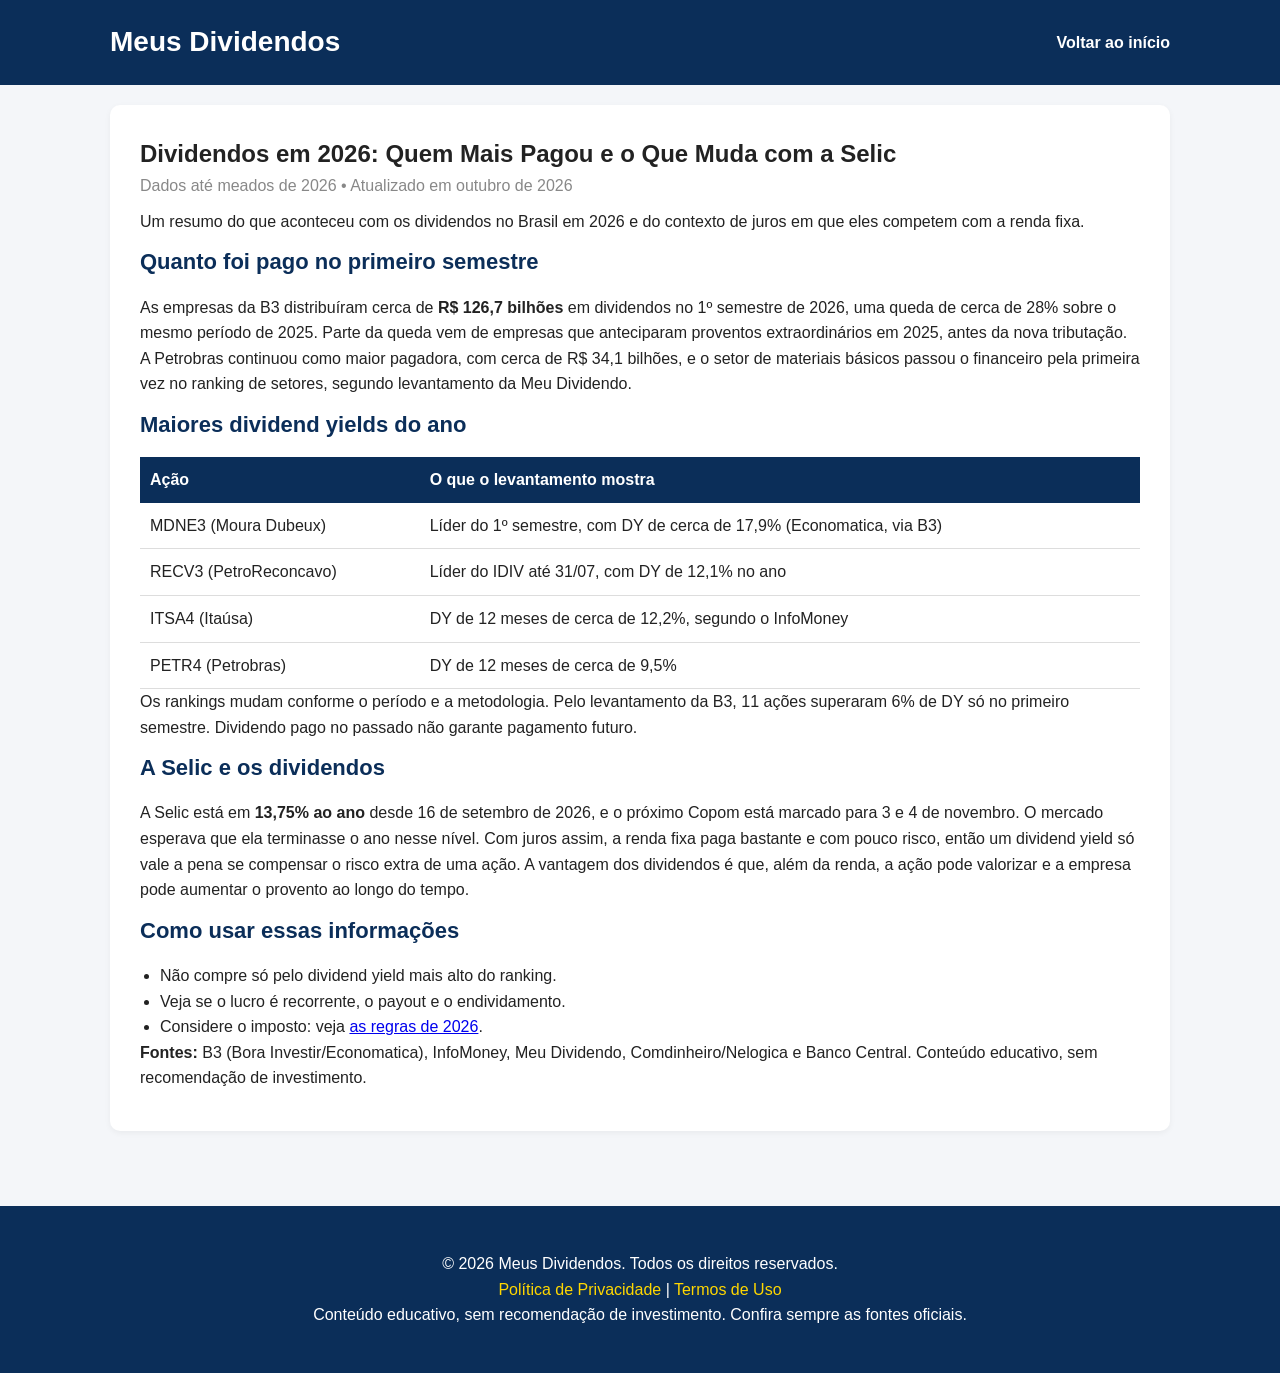
<file: dividendos-2026-panorama.html>
<!DOCTYPE html>
<html lang="pt-BR">
<head>
    <meta charset="UTF-8">
    <meta name="viewport" content="width=device-width, initial-scale=1.0">
    <title>Dividendos em 2026: Quem Mais Pagou e o Que Muda com a Selic</title>
    <meta name="description" content="Panorama dos dividendos em 2026: total pago no primeiro semestre, maiores pagadoras, dividend yield e a Selic a 13,75%.">
    <link rel="stylesheet" href="style.css">
</head>
<body>
    <header>
        <div class="container">
            <h1>Meus Dividendos</h1>
            <nav><ul><li><a href="index.html">Voltar ao início</a></li></ul></nav>
        </div>
    </header>
    <main class="container">
        <section class="section">
            <h2>Dividendos em 2026: Quem Mais Pagou e o Que Muda com a Selic</h2>
            <p class="date">Dados até meados de 2026 • Atualizado em outubro de 2026</p>
            <p>Um resumo do que aconteceu com os dividendos no Brasil em 2026 e do contexto de juros em que eles competem com a renda fixa.</p>

            <h3>Quanto foi pago no primeiro semestre</h3>
            <p>As empresas da B3 distribuíram cerca de <strong>R$ 126,7 bilhões</strong> em dividendos no 1º semestre de 2026, uma queda de cerca de 28% sobre o mesmo período de 2025. Parte da queda vem de empresas que anteciparam proventos extraordinários em 2025, antes da nova tributação. A Petrobras continuou como maior pagadora, com cerca de R$ 34,1 bilhões, e o setor de materiais básicos passou o financeiro pela primeira vez no ranking de setores, segundo levantamento da Meu Dividendo.</p>

            <h3>Maiores dividend yields do ano</h3>
            <table>
                <thead><tr><th>Ação</th><th>O que o levantamento mostra</th></tr></thead>
                <tbody>
                    <tr><td>MDNE3 (Moura Dubeux)</td><td>Líder do 1º semestre, com DY de cerca de 17,9% (Economatica, via B3)</td></tr>
                    <tr><td>RECV3 (PetroReconcavo)</td><td>Líder do IDIV até 31/07, com DY de 12,1% no ano</td></tr>
                    <tr><td>ITSA4 (Itaúsa)</td><td>DY de 12 meses de cerca de 12,2%, segundo o InfoMoney</td></tr>
                    <tr><td>PETR4 (Petrobras)</td><td>DY de 12 meses de cerca de 9,5%</td></tr>
                </tbody>
            </table>
            <p>Os rankings mudam conforme o período e a metodologia. Pelo levantamento da B3, 11 ações superaram 6% de DY só no primeiro semestre. Dividendo pago no passado não garante pagamento futuro.</p>

            <h3>A Selic e os dividendos</h3>
            <p>A Selic está em <strong>13,75% ao ano</strong> desde 16 de setembro de 2026, e o próximo Copom está marcado para 3 e 4 de novembro. O mercado esperava que ela terminasse o ano nesse nível. Com juros assim, a renda fixa paga bastante e com pouco risco, então um dividend yield só vale a pena se compensar o risco extra de uma ação. A vantagem dos dividendos é que, além da renda, a ação pode valorizar e a empresa pode aumentar o provento ao longo do tempo.</p>

            <h3>Como usar essas informações</h3>
            <ul>
                <li>Não compre só pelo dividend yield mais alto do ranking.</li>
                <li>Veja se o lucro é recorrente, o payout e o endividamento.</li>
                <li>Considere o imposto: veja <a href="imposto-dividendos-2026.html">as regras de 2026</a>.</li>
            </ul>

            <p><strong>Fontes:</strong> B3 (Bora Investir/Economatica), InfoMoney, Meu Dividendo, Comdinheiro/Nelogica e Banco Central. Conteúdo educativo, sem recomendação de investimento.</p>
        </section>
    </main>
    <footer>
        <div class="container">
            <p>© 2026 Meus Dividendos. Todos os direitos reservados.</p>
            <p><a href="politica_privacidade.html">Política de Privacidade</a> | <a href="termos.html">Termos de Uso</a></p>
            <p class="disclaimer">Conteúdo educativo, sem recomendação de investimento. Confira sempre as fontes oficiais.</p>
        </div>
    </footer>
</body>
</html>
</file>
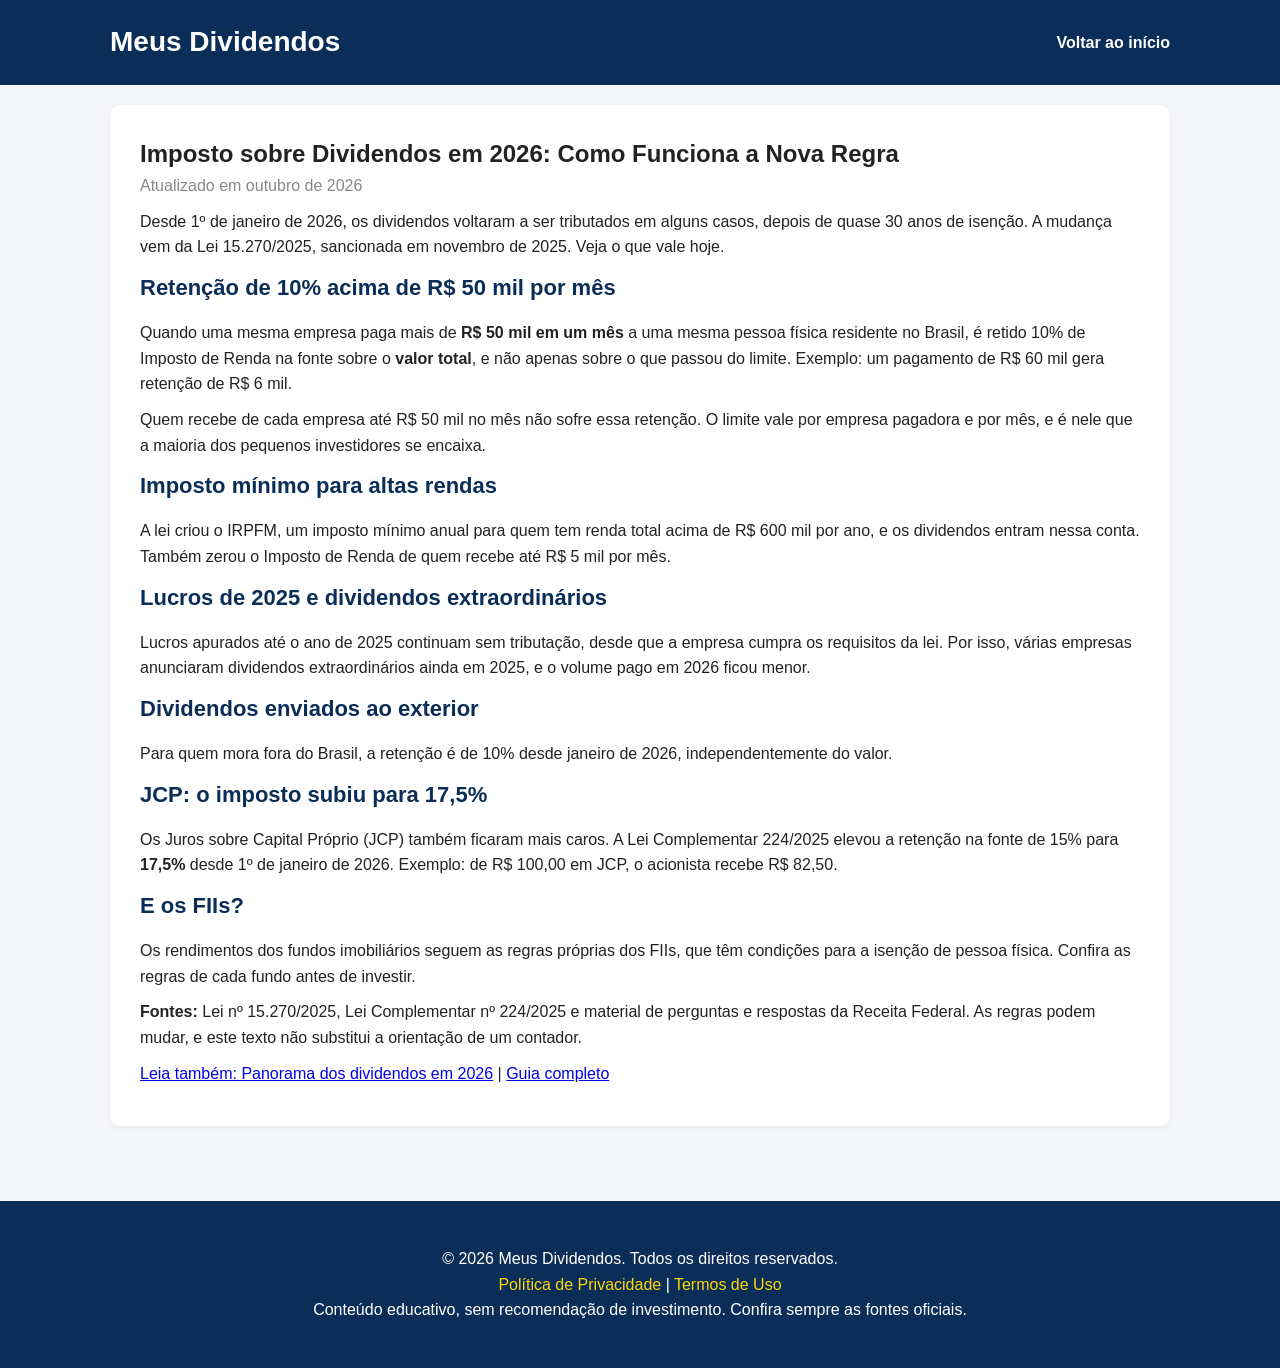
<file: imposto-dividendos-2026.html>
<!DOCTYPE html>
<html lang="pt-BR">
<head>
    <meta charset="UTF-8">
    <meta name="viewport" content="width=device-width, initial-scale=1.0">
    <title>Imposto sobre Dividendos em 2026: Como Funciona a Nova Regra</title>
    <meta name="description" content="Entenda a tributação de dividendos em 2026: retenção de 10% acima de R$ 50 mil por mês, imposto mínimo para altas rendas e o JCP a 17,5%.">
    <link rel="stylesheet" href="style.css">
</head>
<body>
    <header>
        <div class="container">
            <h1>Meus Dividendos</h1>
            <nav><ul><li><a href="index.html">Voltar ao início</a></li></ul></nav>
        </div>
    </header>
    <main class="container">
        <section class="section">
            <h2>Imposto sobre Dividendos em 2026: Como Funciona a Nova Regra</h2>
            <p class="date">Atualizado em outubro de 2026</p>
            <p>Desde 1º de janeiro de 2026, os dividendos voltaram a ser tributados em alguns casos, depois de quase 30 anos de isenção. A mudança vem da Lei 15.270/2025, sancionada em novembro de 2025. Veja o que vale hoje.</p>

            <h3>Retenção de 10% acima de R$ 50 mil por mês</h3>
            <p>Quando uma mesma empresa paga mais de <strong>R$ 50 mil em um mês</strong> a uma mesma pessoa física residente no Brasil, é retido 10% de Imposto de Renda na fonte sobre o <strong>valor total</strong>, e não apenas sobre o que passou do limite. Exemplo: um pagamento de R$ 60 mil gera retenção de R$ 6 mil.</p>
            <p>Quem recebe de cada empresa até R$ 50 mil no mês não sofre essa retenção. O limite vale por empresa pagadora e por mês, e é nele que a maioria dos pequenos investidores se encaixa.</p>

            <h3>Imposto mínimo para altas rendas</h3>
            <p>A lei criou o IRPFM, um imposto mínimo anual para quem tem renda total acima de R$ 600 mil por ano, e os dividendos entram nessa conta. Também zerou o Imposto de Renda de quem recebe até R$ 5 mil por mês.</p>

            <h3>Lucros de 2025 e dividendos extraordinários</h3>
            <p>Lucros apurados até o ano de 2025 continuam sem tributação, desde que a empresa cumpra os requisitos da lei. Por isso, várias empresas anunciaram dividendos extraordinários ainda em 2025, e o volume pago em 2026 ficou menor.</p>

            <h3>Dividendos enviados ao exterior</h3>
            <p>Para quem mora fora do Brasil, a retenção é de 10% desde janeiro de 2026, independentemente do valor.</p>

            <h3>JCP: o imposto subiu para 17,5%</h3>
            <p>Os Juros sobre Capital Próprio (JCP) também ficaram mais caros. A Lei Complementar 224/2025 elevou a retenção na fonte de 15% para <strong>17,5%</strong> desde 1º de janeiro de 2026. Exemplo: de R$ 100,00 em JCP, o acionista recebe R$ 82,50.</p>

            <h3>E os FIIs?</h3>
            <p>Os rendimentos dos fundos imobiliários seguem as regras próprias dos FIIs, que têm condições para a isenção de pessoa física. Confira as regras de cada fundo antes de investir.</p>

            <p><strong>Fontes:</strong> Lei nº 15.270/2025, Lei Complementar nº 224/2025 e material de perguntas e respostas da Receita Federal. As regras podem mudar, e este texto não substitui a orientação de um contador.</p>
            <p><a href="dividendos-2026-panorama.html">Leia também: Panorama dos dividendos em 2026</a> | <a href="index.html">Guia completo</a></p>
        </section>
    </main>
    <footer>
        <div class="container">
            <p>© 2026 Meus Dividendos. Todos os direitos reservados.</p>
            <p><a href="politica_privacidade.html">Política de Privacidade</a> | <a href="termos.html">Termos de Uso</a></p>
            <p class="disclaimer">Conteúdo educativo, sem recomendação de investimento. Confira sempre as fontes oficiais.</p>
        </div>
    </footer>
</body>
</html>
</file>
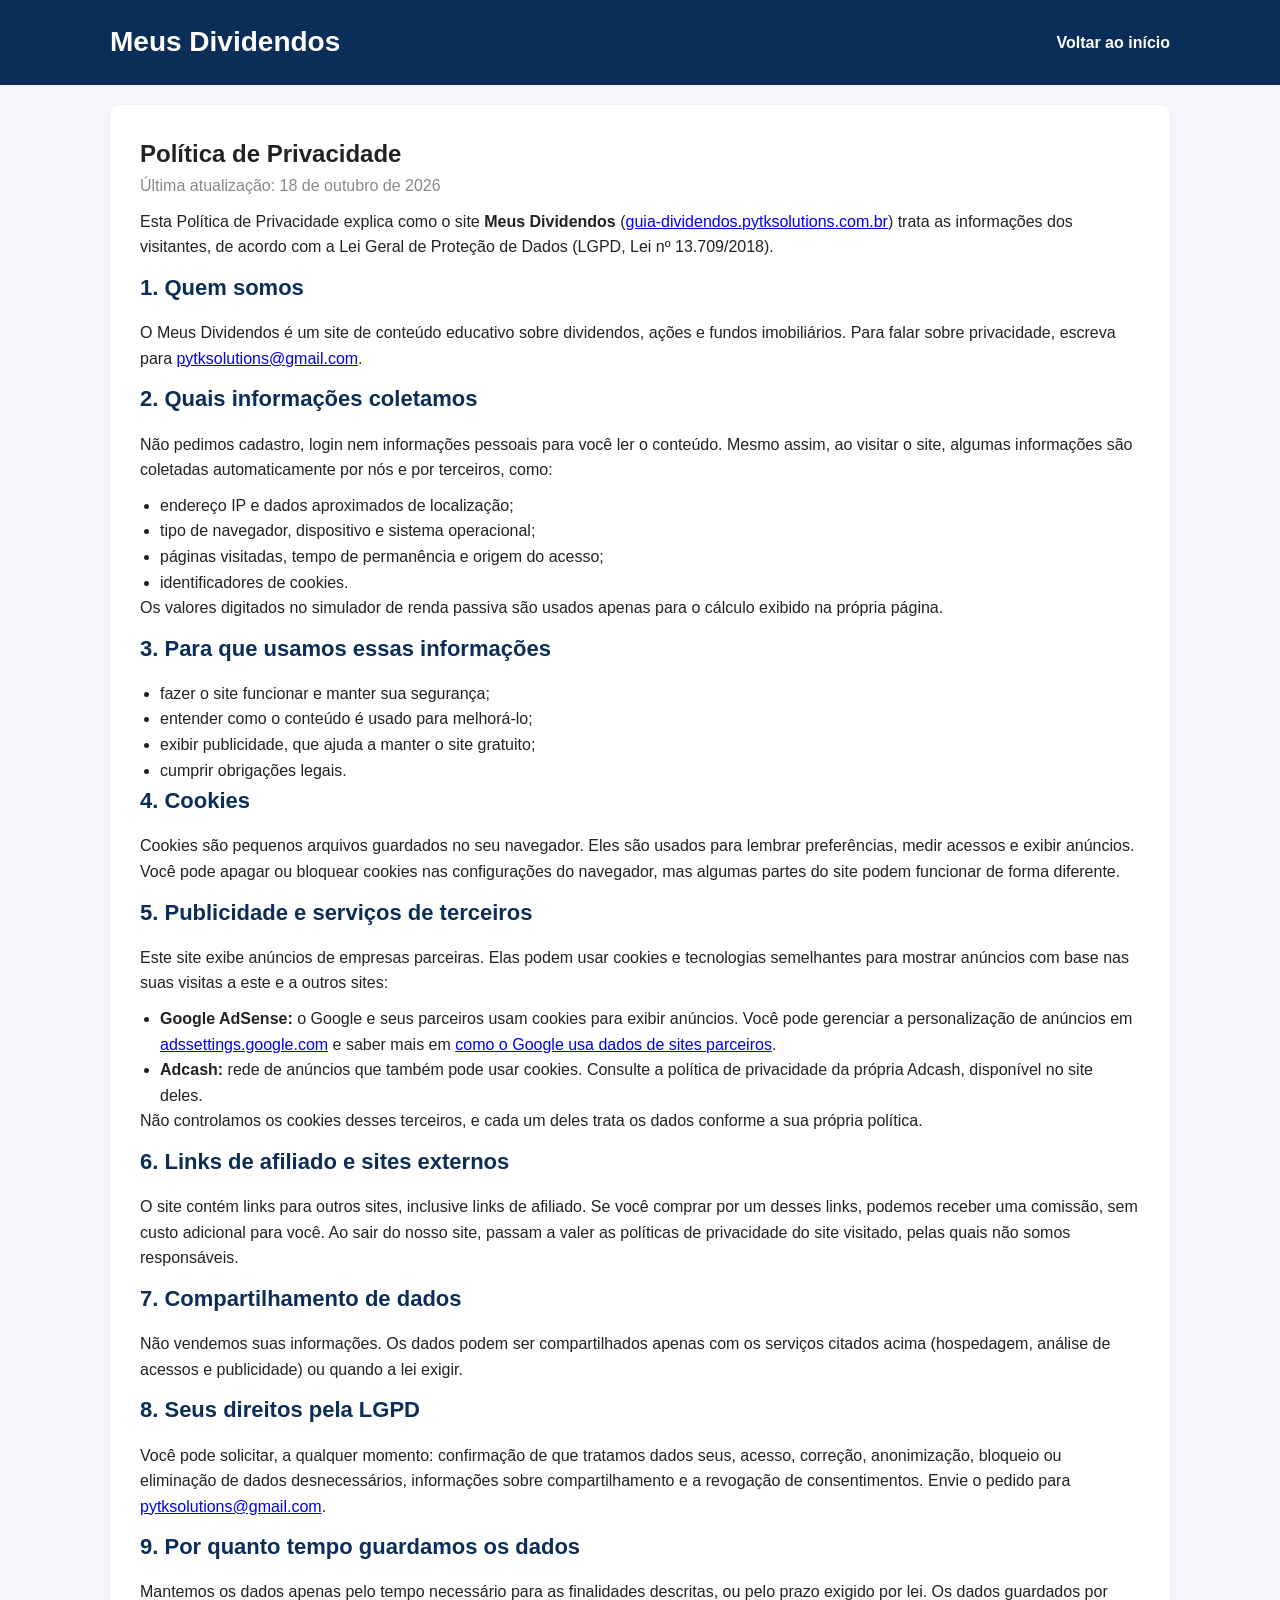
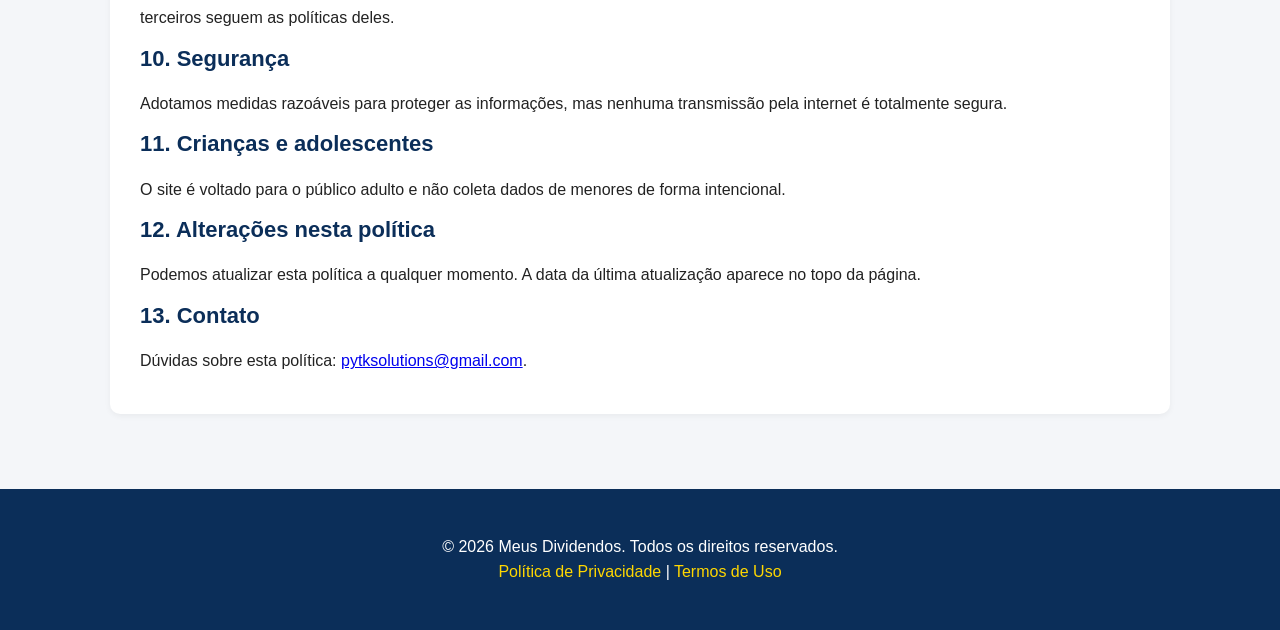
<file: politica_privacidade.html>
<!DOCTYPE html>
<html lang="pt-BR">
<head>
    <meta charset="UTF-8">
    <meta name="viewport" content="width=device-width, initial-scale=1.0">
    <title>Política de Privacidade - Meus Dividendos</title>
    <meta name="description" content="Política de Privacidade do site Meus Dividendos: como tratamos dados, cookies, publicidade e os seus direitos pela LGPD.">
    <link rel="stylesheet" href="style.css">
</head>
<body>
    <header>
        <div class="container">
            <h1>Meus Dividendos</h1>
            <nav>
                <ul>
                    <li><a href="index.html">Voltar ao início</a></li>
                </ul>
            </nav>
        </div>
    </header>

    <main class="container">
        <section class="section">
            <h2>Política de Privacidade</h2>
            <p class="date">Última atualização: 18 de outubro de 2026</p>

            <p>Esta Política de Privacidade explica como o site <strong>Meus Dividendos</strong> (<a href="https://guia-dividendos.pytksolutions.com.br/">guia-dividendos.pytksolutions.com.br</a>) trata as informações dos visitantes, de acordo com a Lei Geral de Proteção de Dados (LGPD, Lei nº 13.709/2018).</p>

            <h3>1. Quem somos</h3>
            <p>O Meus Dividendos é um site de conteúdo educativo sobre dividendos, ações e fundos imobiliários. Para falar sobre privacidade, escreva para <a href="mailto:pytksolutions@gmail.com">pytksolutions@gmail.com</a>.</p>

            <h3>2. Quais informações coletamos</h3>
            <p>Não pedimos cadastro, login nem informações pessoais para você ler o conteúdo. Mesmo assim, ao visitar o site, algumas informações são coletadas automaticamente por nós e por terceiros, como:</p>
            <ul>
                <li>endereço IP e dados aproximados de localização;</li>
                <li>tipo de navegador, dispositivo e sistema operacional;</li>
                <li>páginas visitadas, tempo de permanência e origem do acesso;</li>
                <li>identificadores de cookies.</li>
            </ul>
            <p>Os valores digitados no simulador de renda passiva são usados apenas para o cálculo exibido na própria página.</p>

            <h3>3. Para que usamos essas informações</h3>
            <ul>
                <li>fazer o site funcionar e manter sua segurança;</li>
                <li>entender como o conteúdo é usado para melhorá-lo;</li>
                <li>exibir publicidade, que ajuda a manter o site gratuito;</li>
                <li>cumprir obrigações legais.</li>
            </ul>

            <h3>4. Cookies</h3>
            <p>Cookies são pequenos arquivos guardados no seu navegador. Eles são usados para lembrar preferências, medir acessos e exibir anúncios. Você pode apagar ou bloquear cookies nas configurações do navegador, mas algumas partes do site podem funcionar de forma diferente.</p>

            <h3>5. Publicidade e serviços de terceiros</h3>
            <p>Este site exibe anúncios de empresas parceiras. Elas podem usar cookies e tecnologias semelhantes para mostrar anúncios com base nas suas visitas a este e a outros sites:</p>
            <ul>
                <li><strong>Google AdSense:</strong> o Google e seus parceiros usam cookies para exibir anúncios. Você pode gerenciar a personalização de anúncios em <a href="https://adssettings.google.com/" target="_blank" rel="noopener noreferrer">adssettings.google.com</a> e saber mais em <a href="https://policies.google.com/technologies/partner-sites" target="_blank" rel="noopener noreferrer">como o Google usa dados de sites parceiros</a>.</li>
                <li><strong>Adcash:</strong> rede de anúncios que também pode usar cookies. Consulte a política de privacidade da própria Adcash, disponível no site deles.</li>
            </ul>
            <p>Não controlamos os cookies desses terceiros, e cada um deles trata os dados conforme a sua própria política.</p>

            <h3>6. Links de afiliado e sites externos</h3>
            <p>O site contém links para outros sites, inclusive links de afiliado. Se você comprar por um desses links, podemos receber uma comissão, sem custo adicional para você. Ao sair do nosso site, passam a valer as políticas de privacidade do site visitado, pelas quais não somos responsáveis.</p>

            <h3>7. Compartilhamento de dados</h3>
            <p>Não vendemos suas informações. Os dados podem ser compartilhados apenas com os serviços citados acima (hospedagem, análise de acessos e publicidade) ou quando a lei exigir.</p>

            <h3>8. Seus direitos pela LGPD</h3>
            <p>Você pode solicitar, a qualquer momento: confirmação de que tratamos dados seus, acesso, correção, anonimização, bloqueio ou eliminação de dados desnecessários, informações sobre compartilhamento e a revogação de consentimentos. Envie o pedido para <a href="mailto:pytksolutions@gmail.com">pytksolutions@gmail.com</a>.</p>

            <h3>9. Por quanto tempo guardamos os dados</h3>
            <p>Mantemos os dados apenas pelo tempo necessário para as finalidades descritas, ou pelo prazo exigido por lei. Os dados guardados por terceiros seguem as políticas deles.</p>

            <h3>10. Segurança</h3>
            <p>Adotamos medidas razoáveis para proteger as informações, mas nenhuma transmissão pela internet é totalmente segura.</p>

            <h3>11. Crianças e adolescentes</h3>
            <p>O site é voltado para o público adulto e não coleta dados de menores de forma intencional.</p>

            <h3>12. Alterações nesta política</h3>
            <p>Podemos atualizar esta política a qualquer momento. A data da última atualização aparece no topo da página.</p>

            <h3>13. Contato</h3>
            <p>Dúvidas sobre esta política: <a href="mailto:pytksolutions@gmail.com">pytksolutions@gmail.com</a>.</p>
        </section>
    </main>

    <footer>
        <div class="container">
            <p>© 2026 Meus Dividendos. Todos os direitos reservados.</p>
            <p>
                <a href="politica_privacidade.html">Política de Privacidade</a> | 
                <a href="termos.html">Termos de Uso</a>
            </p>
        </div>
    </footer>
</body>
</html>
</file>
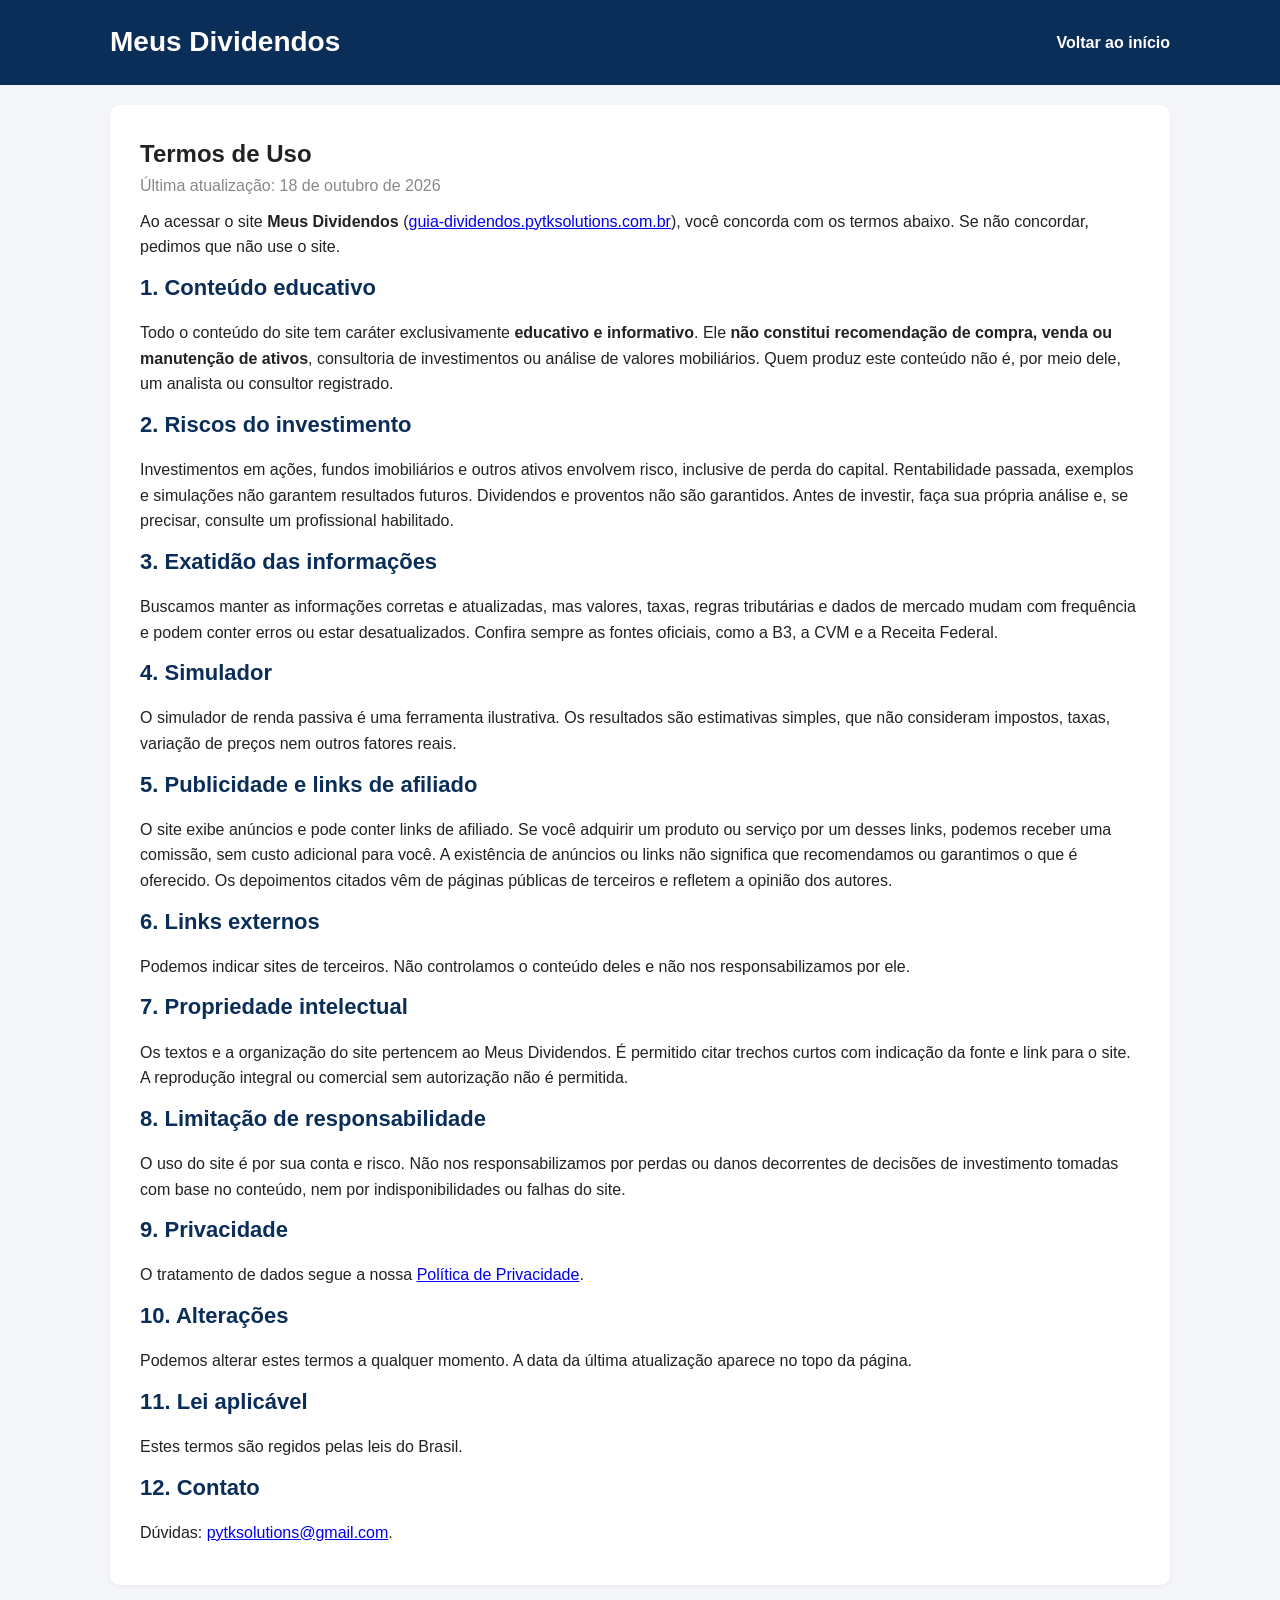
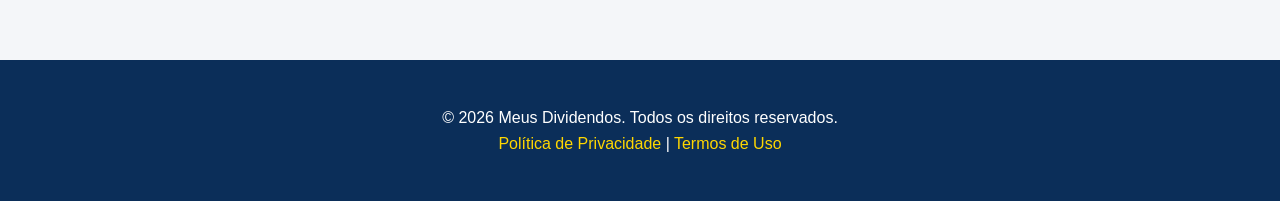
<file: termos.html>
<!DOCTYPE html>
<html lang="pt-BR">
<head>
    <meta charset="UTF-8">
    <meta name="viewport" content="width=device-width, initial-scale=1.0">
    <title>Termos de Uso - Meus Dividendos</title>
    <meta name="description" content="Termos de Uso do site Meus Dividendos: caráter educativo do conteúdo, aviso de risco, publicidade e links de afiliado.">
    <link rel="stylesheet" href="style.css">
</head>
<body>
    <header>
        <div class="container">
            <h1>Meus Dividendos</h1>
            <nav>
                <ul>
                    <li><a href="index.html">Voltar ao início</a></li>
                </ul>
            </nav>
        </div>
    </header>

    <main class="container">
        <section class="section">
            <h2>Termos de Uso</h2>
            <p class="date">Última atualização: 18 de outubro de 2026</p>

            <p>Ao acessar o site <strong>Meus Dividendos</strong> (<a href="https://guia-dividendos.pytksolutions.com.br/">guia-dividendos.pytksolutions.com.br</a>), você concorda com os termos abaixo. Se não concordar, pedimos que não use o site.</p>

            <h3>1. Conteúdo educativo</h3>
            <p>Todo o conteúdo do site tem caráter exclusivamente <strong>educativo e informativo</strong>. Ele <strong>não constitui recomendação de compra, venda ou manutenção de ativos</strong>, consultoria de investimentos ou análise de valores mobiliários. Quem produz este conteúdo não é, por meio dele, um analista ou consultor registrado.</p>

            <h3>2. Riscos do investimento</h3>
            <p>Investimentos em ações, fundos imobiliários e outros ativos envolvem risco, inclusive de perda do capital. Rentabilidade passada, exemplos e simulações não garantem resultados futuros. Dividendos e proventos não são garantidos. Antes de investir, faça sua própria análise e, se precisar, consulte um profissional habilitado.</p>

            <h3>3. Exatidão das informações</h3>
            <p>Buscamos manter as informações corretas e atualizadas, mas valores, taxas, regras tributárias e dados de mercado mudam com frequência e podem conter erros ou estar desatualizados. Confira sempre as fontes oficiais, como a B3, a CVM e a Receita Federal.</p>

            <h3>4. Simulador</h3>
            <p>O simulador de renda passiva é uma ferramenta ilustrativa. Os resultados são estimativas simples, que não consideram impostos, taxas, variação de preços nem outros fatores reais.</p>

            <h3>5. Publicidade e links de afiliado</h3>
            <p>O site exibe anúncios e pode conter links de afiliado. Se você adquirir um produto ou serviço por um desses links, podemos receber uma comissão, sem custo adicional para você. A existência de anúncios ou links não significa que recomendamos ou garantimos o que é oferecido. Os depoimentos citados vêm de páginas públicas de terceiros e refletem a opinião dos autores.</p>

            <h3>6. Links externos</h3>
            <p>Podemos indicar sites de terceiros. Não controlamos o conteúdo deles e não nos responsabilizamos por ele.</p>

            <h3>7. Propriedade intelectual</h3>
            <p>Os textos e a organização do site pertencem ao Meus Dividendos. É permitido citar trechos curtos com indicação da fonte e link para o site. A reprodução integral ou comercial sem autorização não é permitida.</p>

            <h3>8. Limitação de responsabilidade</h3>
            <p>O uso do site é por sua conta e risco. Não nos responsabilizamos por perdas ou danos decorrentes de decisões de investimento tomadas com base no conteúdo, nem por indisponibilidades ou falhas do site.</p>

            <h3>9. Privacidade</h3>
            <p>O tratamento de dados segue a nossa <a href="politica_privacidade.html">Política de Privacidade</a>.</p>

            <h3>10. Alterações</h3>
            <p>Podemos alterar estes termos a qualquer momento. A data da última atualização aparece no topo da página.</p>

            <h3>11. Lei aplicável</h3>
            <p>Estes termos são regidos pelas leis do Brasil.</p>

            <h3>12. Contato</h3>
            <p>Dúvidas: <a href="mailto:pytksolutions@gmail.com">pytksolutions@gmail.com</a>.</p>
        </section>
    </main>

    <footer>
        <div class="container">
            <p>© 2026 Meus Dividendos. Todos os direitos reservados.</p>
            <p>
                <a href="politica_privacidade.html">Política de Privacidade</a> | 
                <a href="termos.html">Termos de Uso</a>
            </p>
        </div>
    </footer>
</body>
</html>
</file>
<file: style.css>
/* ============================= */
/* RESET */
/* ============================= */

*{
margin:0;
padding:0;
box-sizing:border-box;
font-family: Arial, Helvetica, sans-serif;
}

body{
background:#f4f6f9;
color:#222;
line-height:1.6;
}


/* ============================= */
/* CONTAINER */
/* ============================= */

.container{
max-width:1100px;
margin:auto;
padding:20px;
}


/* ============================= */
/* HEADER */
/* ============================= */

header{
background:#0b2e59;
color:white;
}

header .container{
display:flex;
align-items:center;
justify-content:space-between;
flex-wrap:wrap;
}

header h1{
font-size:28px;
}

nav ul{
list-style:none;
display:flex;
gap:20px;
}

nav a{
color:white;
text-decoration:none;
font-weight:bold;
}

nav a:hover{
color:#ffd700;
}

.menu-toggle{
display:none;
background:none;
border:none;
font-size:26px;
color:white;
cursor:pointer;
}


/* ============================= */
/* HERO */
/* ============================= */

.hero{
background:white;
padding:40px;
border-radius:10px;
margin-bottom:25px;
box-shadow:0 2px 8px rgba(0,0,0,0.05);
}

.hero h2{
font-size:28px;
margin-bottom:10px;
}

.date{
color:#888;
margin-bottom:15px;
}


/* ============================= */
/* SECTIONS */
/* ============================= */

.section{
background:white;
padding:30px;
border-radius:10px;
margin-bottom:25px;
box-shadow:0 2px 6px rgba(0,0,0,0.05);
}

.section h3{
margin-bottom:15px;
font-size:22px;
color:#0b2e59;
}

.section p{
margin-bottom:10px;
}

.section ul,
.section ol{
margin-left:20px;
margin-top:10px;
}


/* ============================= */
/* BENEFITS */
/* ============================= */

.benefits li{
margin-bottom:8px;
position:relative;
padding-left:20px;
}

.benefits li::before{
content:"✓";
position:absolute;
left:0;
color:#0b2e59;
font-weight:bold;
}


/* ============================= */
/* TABLE */
/* ============================= */

table{
width:100%;
border-collapse:collapse;
margin-top:15px;
}

table th{
background:#0b2e59;
color:white;
padding:10px;
text-align:left;
}

table td{
padding:10px;
border-bottom:1px solid #ddd;
}

table tr:hover{
background:#f1f1f1;
}


/* ============================= */
/* ARTIGOS */
/* ============================= */

.artigos{
background:white;
padding:30px;
margin-bottom:25px;
border-radius:10px;
box-shadow:0 2px 6px rgba(0,0,0,0.05);
}

.artigos h2{
color:#0b2e59;
margin-bottom:15px;
}

.artigos h3{
margin-top:20px;
margin-bottom:10px;
}

.artigos p{
margin-bottom:10px;
}

.artigos ul,
.artigos ol{
margin-left:20px;
margin-top:10px;
}


/* ============================= */
/* SIMULADOR */
/* ============================= */

.simulator{
background:#eef3ff;
padding:20px;
border-radius:8px;
margin-top:15px;
}

.simulator h4{
margin-bottom:10px;
}

.simulator input{
padding:8px;
margin-top:5px;
margin-bottom:10px;
width:100%;
max-width:200px;
}

.simulator button{
padding:10px 20px;
border:none;
background:#0b2e59;
color:white;
cursor:pointer;
border-radius:6px;
}

.simulator button:hover{
background:#123f7a;
}

#resultado{
margin-top:10px;
font-weight:bold;
}


/* ============================= */
/* FAQ */
/* ============================= */

.faq{
margin-bottom:10px;
}

.faq-question{
width:100%;
padding:12px;
border:none;
background:#0b2e59;
color:white;
cursor:pointer;
text-align:left;
border-radius:6px;
}

.faq-answer{
display:none;
background:#f1f1f1;
padding:12px;
border-radius:6px;
margin-top:5px;
}


/* ============================= */
/* ARTIGO FINAL */
/* ============================= */

.investir{
max-width:900px;
margin:60px auto;
padding:40px;
background:#ffffff;
border-radius:10px;
box-shadow:0 8px 20px rgba(0,0,0,0.08);
line-height:1.7;
color:#333;
}

.investir h2{
font-size:32px;
margin-bottom:25px;
color:#0a2540;
border-bottom:3px solid #2ecc71;
padding-bottom:10px;
}

.investir h3{
margin-top:35px;
margin-bottom:15px;
font-size:22px;
color:#1f3b57;
}

.investir p{
margin-bottom:18px;
font-size:17px;
}

.investir ul{
margin-left:20px;
margin-bottom:20px;
}

.investir li{
margin-bottom:8px;
font-size:17px;
}

.investir strong{
color:#000;
}


/* BLOCO DE FONTES */

.fontes{
background:#f7f9fb;
padding:20px;
border-left:4px solid #2ecc71;
border-radius:6px;
margin-top:20px;
}


/* ============================= */
/* CTA */
/* ============================= */

.cta{
text-align:center;
padding:30px;
background:#0b2e59;
color:white;
border-radius:10px;
margin-top:20px;
}

.cta button{
margin-top:10px;
padding:12px 25px;
border:none;
background:#ffd700;
color:#0b2e59;
font-weight:bold;
cursor:pointer;
border-radius:6px;
}

.cta button:hover{
background:#ffcc00;
}


/* ============================= */
/* FOOTER */
/* ============================= */

footer{
background:#0b2e59;
color:white;
text-align:center;
padding:25px;
margin-top:30px;
}

footer a{
color:#ffd700;
text-decoration:none;
}

.exemplo{
font-size:14px;
background-color: #ffd700;
}
.depoimentos-curso{
margin-top:40px;
padding:25px;
background:#f7f7f7;
border-radius:8px;
}

.depoimentos-curso h3{
margin-bottom:20px;
color:#222;
}

.depoimento{
background:white;
padding:15px;
border-radius:6px;
margin-bottom:15px;
border-left:4px solid #2c7be5;
}

.depoimento p{
font-style:italic;
margin-bottom:8px;
}

.depoimento span{
font-size:13px;
color:#666;
}

.nota-afiliado strong{
font-size:10px;
color:#f10707;
margin-top:10px;
}
.nota-afiliado {
font-size:10px;
color:#666464;
margin-top:10px;

}
.botao-afiliado{
display:inline-block;
background:#2c7be5;
color:white;
padding:14px 24px;
font-size:16px;
font-weight:bold;
text-decoration:none;
border-radius:6px;
margin-top:15px;
transition:0.3s;
}

.botao-afiliado:hover{
background:#1a5bb8;
transform:scale(1.05);
}





/* ============================= */
/* RESPONSIVO */
/* ============================= */

@media (max-width:768px){

nav ul{
display:none;
flex-direction:column;
width:100%;
margin-top:10px;
}

.menu-toggle{
display:block;
}

.hero h2{
font-size:22px;
}

.section{
padding:20px;
}

.investir{
padding:25px;
margin:30px 15px;
}

.investir h2{
font-size:26px;
}

.investir h3{
font-size:20px;
}

.investir p{
font-size:16px;
}
.exemplo  {
font-size:14px;
background-color: #dbdb08;
display: flex;
justify-content: center;
flex-direction: column;
align-items: center;
padding: 1rem;
}
.img {max-width: 100%;
height: auto;



}}
</file>
